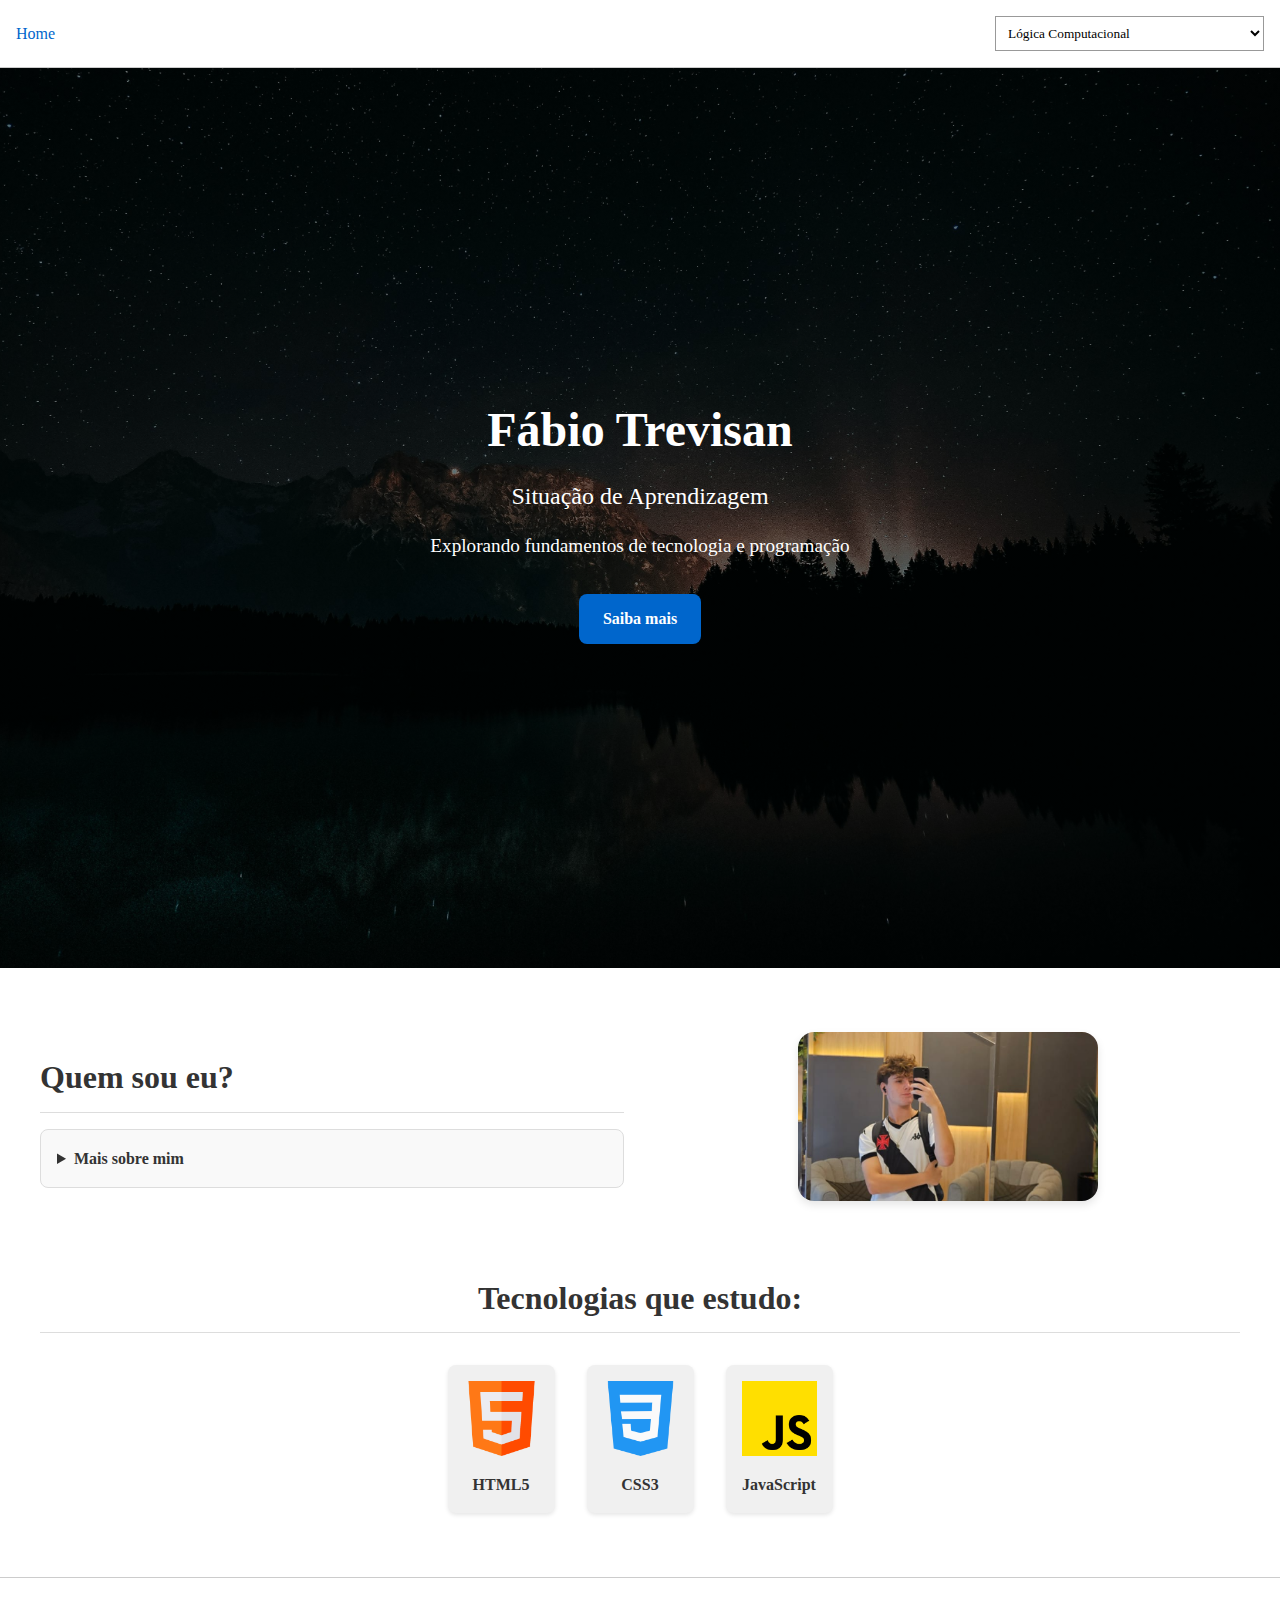
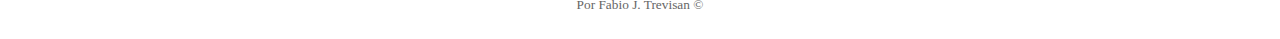
<file: index.html>
<!DOCTYPE html>
<html lang="en">

<head>
    <meta charset="UTF-8">
    <meta name="viewport" content="width=device-width, initial-scale=1.0">
    <link rel="stylesheet" href="./css/style-index.css">

    <title>Situação de Aprendizagem</title>
</head>

<body>
    <header>
        <nav>
            <a href="./index.html">Home</a>
        </nav>
        <select name="" id="" onchange="location.href=this.value">
            <option value="./paginas/logicacomp.html">Lógica Computacional</option>
            <option value="./paginas/logicaprog.html">Lógica de Programação</option>
            <option value="./paginas/fundredes.html">Fundamentos de Redes</option>
            <option value="./paginas/fundbancodedados.html">Fundamentos de Banco de Dados</option>
            <option value="./paginas/fundeletroeletronica.html">Fundamentos de Eletroeletrônica</option>
            <option value="./paginas/fundtecnologiainformacao.html">Fundamentos de Tecnologia da Informação</option>
        </select>
    </header>
    <main>
        <section id="inicio">
            <div class="hero-content">
                <h1>Fábio Trevisan</h1>
                <h2>Situação de Aprendizagem</h2>
                <p>Explorando fundamentos de tecnologia e programação</p>
                <a href="#sobre" class="cta-button">Saiba mais</a>
            </div>
        </section>
        <section id="sobre">
            <div class="container">
                <div class="about-section">
                    <div class="text-content">
                        <h1>Quem sou eu?</h1>
                        <details>
                            <summary>Mais sobre mim</summary>
                            <p>eu sou o Fábio, tenho 17 anos estudo programação desde o inicio do ano, eu sou lutador profissional de judô e hoje em dia estou trabalhando na Policia Militar de Itapema, nasci em São Paulo capital mas moro em Itapema a maior parte da minha vida.</p>
                        </details>
                    </div>
                    <div class="image-content">
                        <img src="./imagens/fabio-trevisan.png" alt="Fabio Trevisan" class="profile-image">
                    </div>
                </div>
                <div class="tech-section">
                    <h1>Tecnologias que estudo:</h1>
                    <div class="tech-icons">
                        <div class="tech-item">
                            <img src="./imagens/html.png" alt="Logo HTML">
                            <p>HTML5</p>
                        </div>
                        <div class="tech-item">
                            <img src="./imagens/css.png" alt="Logo CSS">
                            <p>CSS3</p>
                        </div>
                        <div class="tech-item">
                            <img src="./imagens/js.png" alt="Logo JS">
                            <p>JavaScript</p>
                        </div>
                    </div>
                </div>
            </div>
        </section>
    </main>

    <footer>
        <sup>Por Fabio J. Trevisan &copy;</sup>
    </footer>
</body>

</html>
</file>
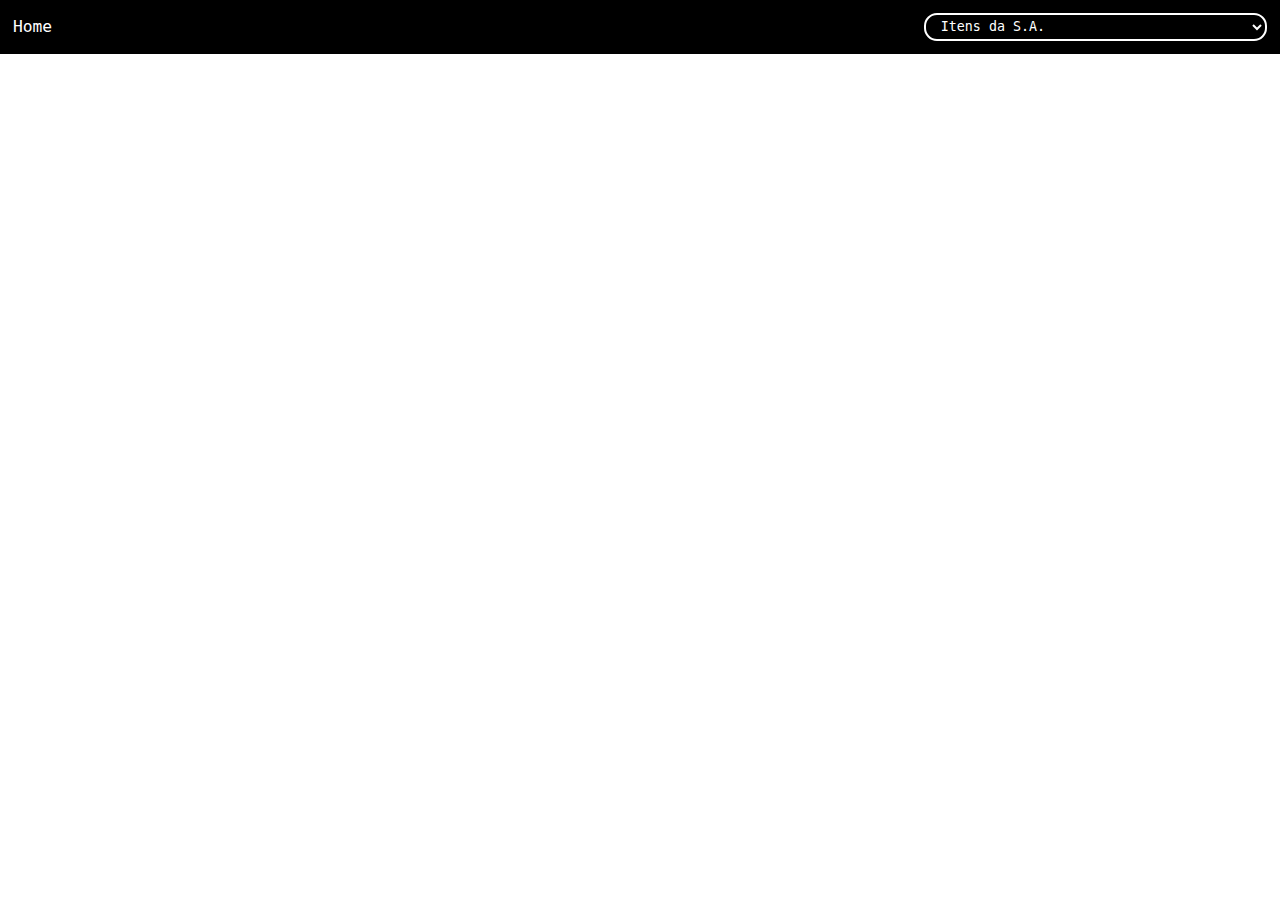
<file: pag/fundamentobancodedados.html>
<!DOCTYPE html>
<html lang="pt-BR">

<head>
    <meta charset="UTF-8">
    <meta name="viewport" content="width=device-width, initial-scale=1.0">
    <link rel="stylesheet" href="../style.css">
    <title>Situação de Aprendizagem</title>
</head>

<body>
    <header>
        <nav>
            <a href="../index.html">Home</a>
            <select name="" id="" onchange="window.location.href=this.value">
                <option value="#">&nbsp;Itens da S.A.</option>
                <option value="./fundamentoeletroeletronica.html">Fundamentos de Eletroeletrônica</option>
                <option value="./logicacomputacional.html">Lógica Computacional</option>
                <option value="./fundamentobancodedados.html">Fundamentos de Banco de Dados</option>
                <option value="./fundamentoredes.html">Fundamentos de Redes</option>
                <option value="./logicaprogramacao.html">Lógica de Programação</option>
                <option value="./fundamentotecnologiadainformacao.html">Fundamentos de Tecnologia da Informação
                </option>
            </select>
        </nav>
    </header>
</body>

</html>
</file>
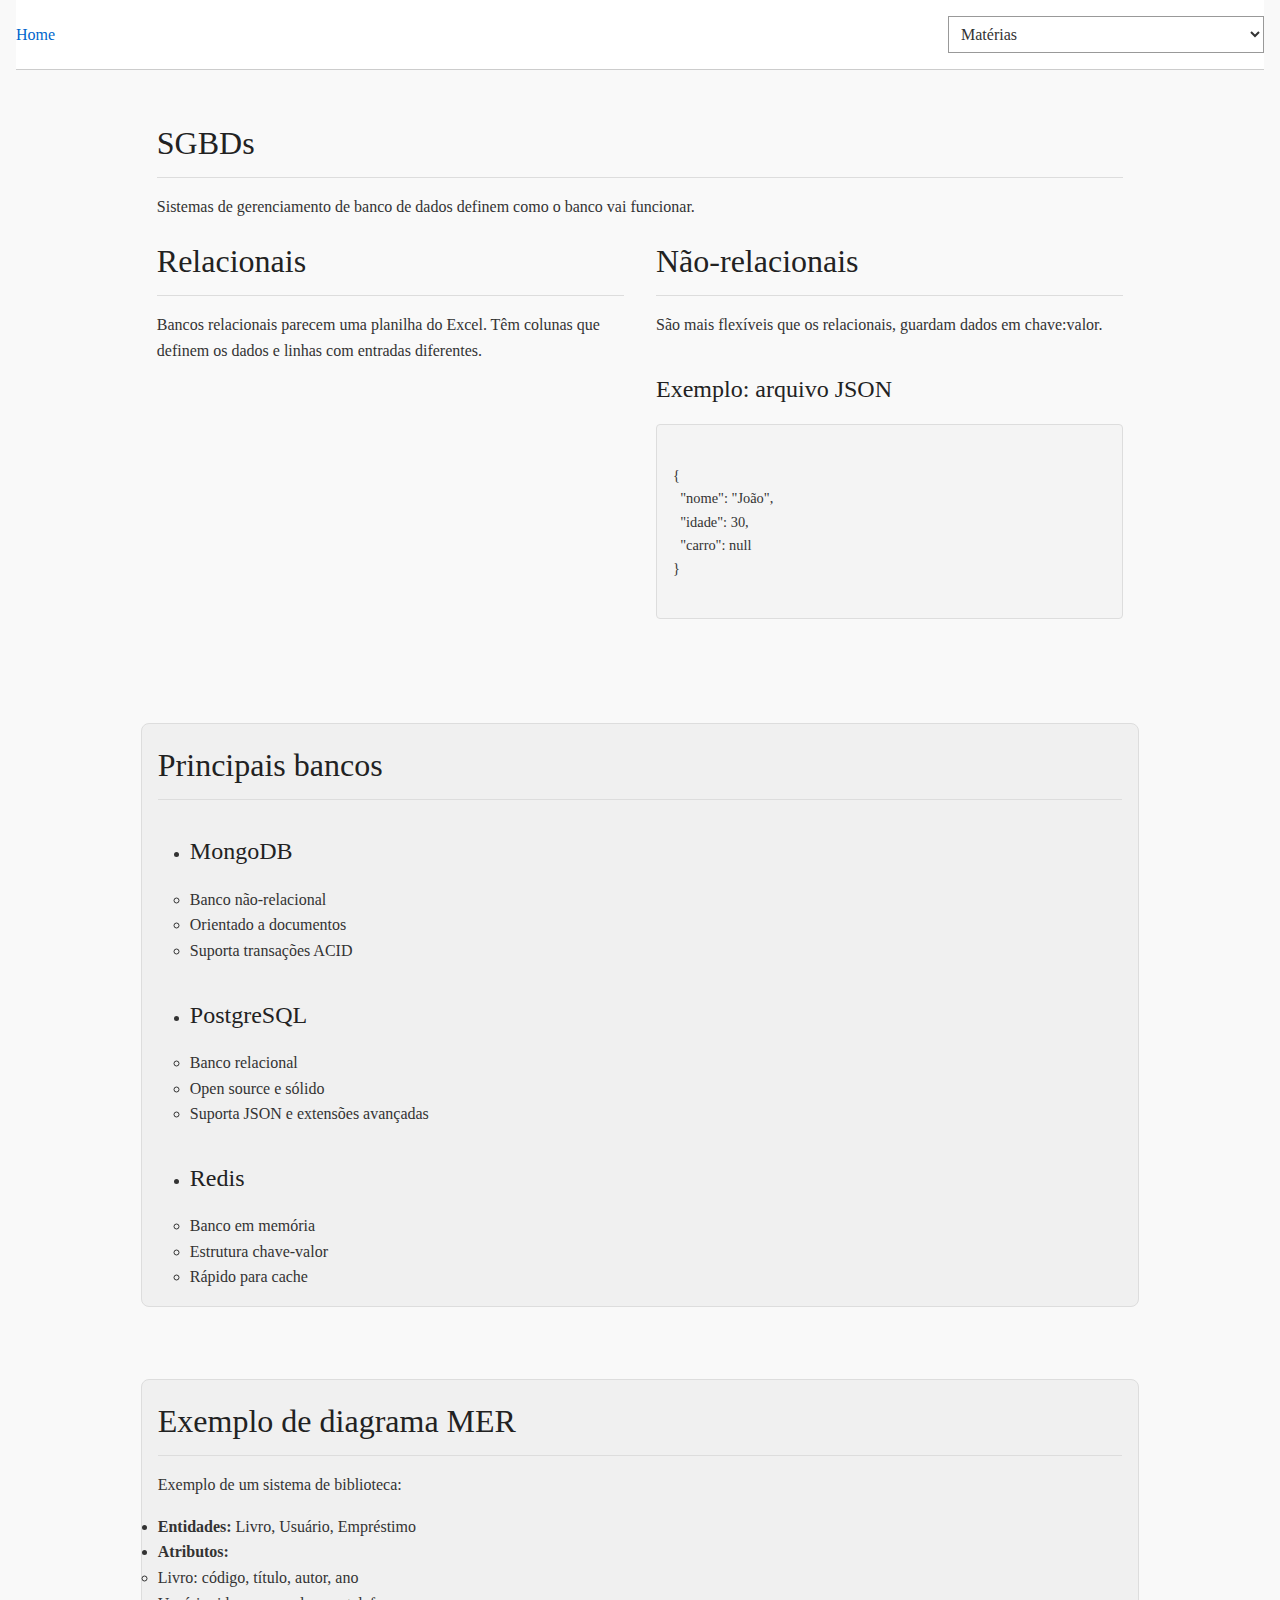
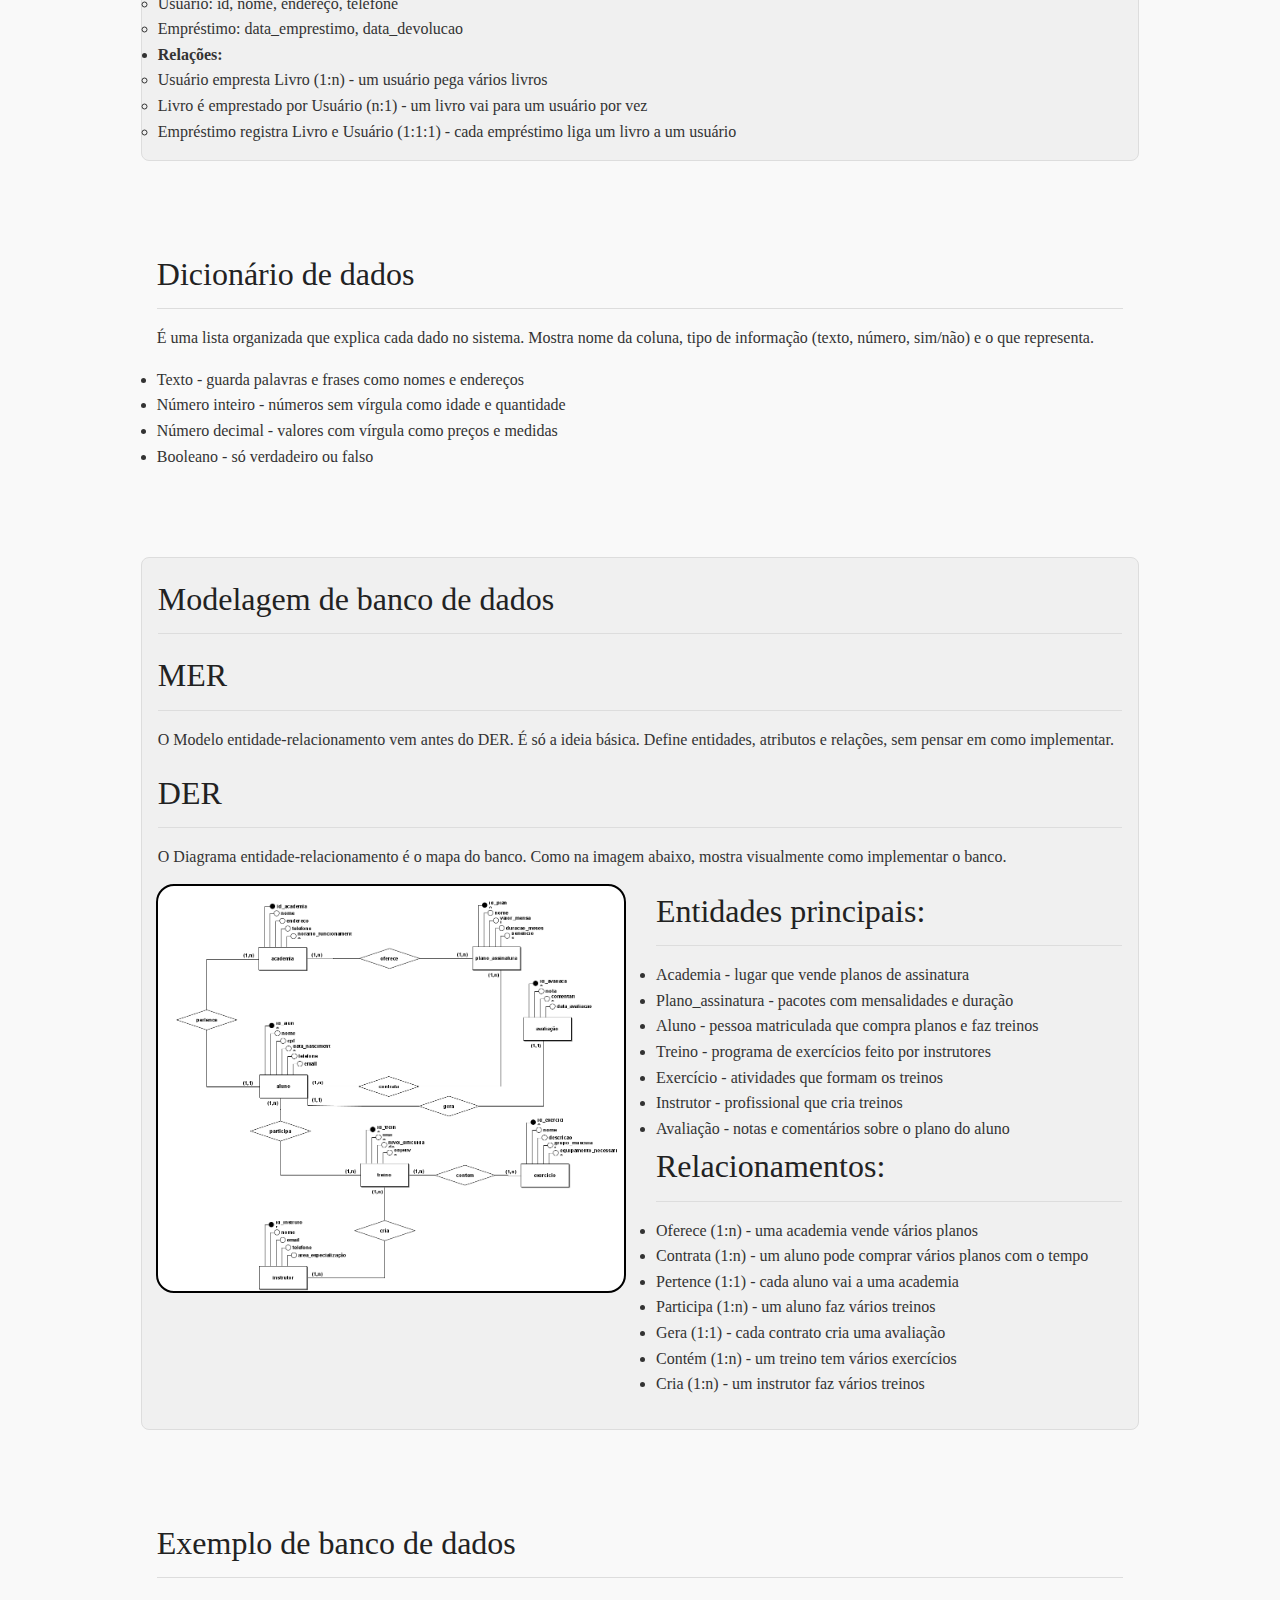
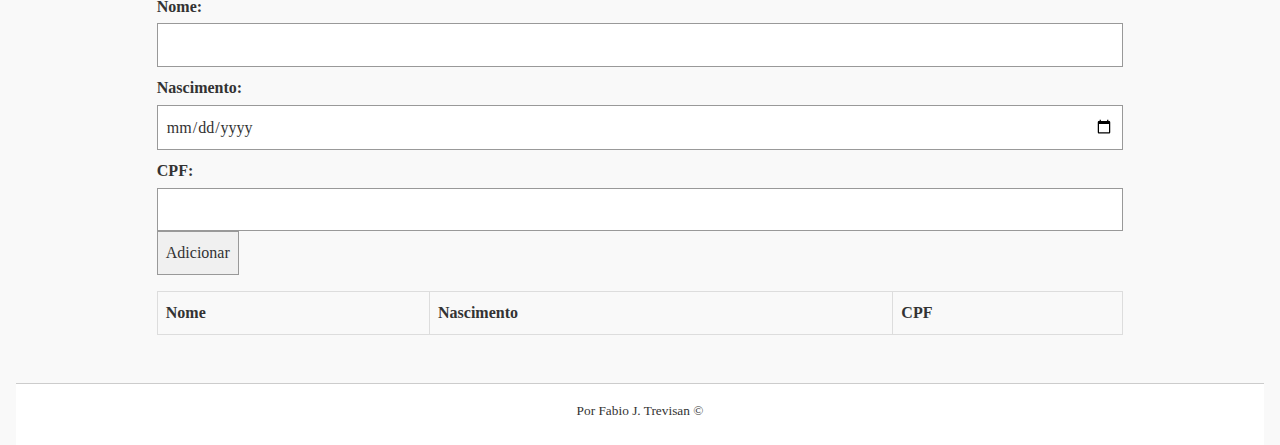
<file: paginas/fundbancodedados.html>
<!DOCTYPE html>
<html lang="en">

<head>
    <meta charset="UTF-8">
    <meta name="viewport" content="width=device-width, initial-scale=1.0">
    <link rel="stylesheet" href="../css/style.css">

    <script src="../js/bancodedados.js" defer></script>

    <title>Situação de Aprendizagem</title>
</head>

<body>
    <header>
        <nav>
            <a href="../index.html">Home</a>
        </nav>
        <select name="" id="" onchange="location.href=this.value">
                        <option>Matérias</option>
            <option value="./logicacomp.html">Lógica Computacional</option>
            <option value="./logicaprog.html">Lógica de Programação</option>
            <option value="./fundredes.html">Fundamentos de Redes</option>
            <option value="./fundbancodedados.html">Fundamentos de Banco de Dados</option>
            <option value="./fundeletroeletronica.html">Fundamentos de Eletroeletrônica</option>
            <option value="./fundtecnologiainformacao.html">Fundamentos de Tecnologia da Informação</option>
        </select>
    </header>

    <main>
        <section>
            <h1>SGBDs</h1>
            <p>Sistemas de gerenciamento de banco de dados definem como o banco vai funcionar.</p>
            <div class="dividir-texto">
                <div>
                    <h1>Relacionais</h1>
                    <p>Bancos relacionais parecem uma planilha do Excel. Têm colunas que definem os dados e linhas com entradas diferentes.</p>
                </div>
                <div>
                    <h1>Não-relacionais</h1>
                    <p>São mais flexíveis que os relacionais, guardam dados em chave:valor.</p>
                    <h2>Exemplo: arquivo JSON</h2>
                    <pre><code>
{
  "nome": "João",
  "idade": 30,
  "carro": null
}
                    </code></pre>
                </div>
            </div>
        </section>
        <div class="separar"></div>
        <section class="fundo-escuro">
            <h1>Principais bancos</h1>
            <ul class="identacao">
                <li>
                    <h2>MongoDB</h2>
                </li>
                <ul>
                    <li>Banco não-relacional</li>
                    <li>Orientado a documentos</li>
                    <li>Suporta transações ACID</li>
                </ul>
            </ul>

            <ul class="identacao">
                <li>
                    <h2>PostgreSQL</h2>
                </li>
                <ul>
                    <li>Banco relacional</li>
                    <li>Open source e sólido</li>
                    <li>Suporta JSON e extensões avançadas</li>
                </ul>
            </ul>

            <ul class="identacao">
                <li>
                    <h2>Redis</h2>
                </li>
                <ul>
                    <li>Banco em memória</li>
                    <li>Estrutura chave-valor</li>
                    <li>Rápido para cache</li>
                </ul>
            </ul>
        </section>
                <div class="separar"></div>

        <section class="fundo-escuro">
            <h1>Exemplo de diagrama MER</h1>
            <p>Exemplo de um sistema de biblioteca:</p>
            <ul>
                <li><strong>Entidades:</strong> Livro, Usuário, Empréstimo</li>
                <li><strong>Atributos:</strong></li>
                <ul>
                    <li>Livro: código, título, autor, ano</li>
                    <li>Usuário: id, nome, endereço, telefone</li>
                    <li>Empréstimo: data_emprestimo, data_devolucao</li>
                </ul>
                <li><strong>Relações:</strong></li>
                <ul>
                    <li>Usuário empresta Livro (1:n) - um usuário pega vários livros</li>
                    <li>Livro é emprestado por Usuário (n:1) - um livro vai para um usuário por vez</li>
                    <li>Empréstimo registra Livro e Usuário (1:1:1) - cada empréstimo liga um livro a um usuário</li>
                </ul>
            </ul>
            <!-- Placeholder for MER diagram image -->
        </section>

                <div class="separar"></div>
<section>
            <h1>Dicionário de dados</h1>
            <p>É uma lista organizada que explica cada dado no sistema. Mostra nome da coluna, tipo de informação (texto, número, sim/não) e o que representa.</p>
            <ul>
                <li>Texto - guarda palavras e frases como nomes e endereços</li>
                <li>Número inteiro - números sem vírgula como idade e quantidade</li>
                <li>Número decimal - valores com vírgula como preços e medidas</li>
                <li>Booleano - só verdadeiro ou falso</li>
            </ul>
        </section>
                <div class="separar"></div>
        <section class="fundo-escuro">
            <h1>Modelagem de banco de dados</h1>

                <div>
                    <h1>MER</h1>
                    <p>O Modelo entidade-relacionamento vem antes do DER. É só a ideia básica. Define entidades, atributos e relações, sem pensar em como implementar.</p>
                </div>
                <div>
                    <h1>DER</h1>
                    <p>O Diagrama entidade-relacionamento é o mapa do banco. Como na imagem abaixo, mostra visualmente como implementar o banco.</p>
                        <div class="dividir-texto">
                            <div>
                                <img src="../imagens/bancomassaneiro.png" alt="" style="max-width: 100%; outline: 2px solid black; border-radius: 1rem;">
                            </div>
                            <div>
                                <h1>
                                    Entidades principais:
                                </h1>
                                <ul>
                                    <li>Academia - lugar que vende planos de assinatura</li>
                                    <li>Plano_assinatura - pacotes com mensalidades e duração</li>
                                    <li>Aluno - pessoa matriculada que compra planos e faz treinos</li>
                                    <li>Treino - programa de exercícios feito por instrutores</li>
                                    <li>Exercício - atividades que formam os treinos</li>
                                    <li>Instrutor - profissional que cria treinos</li>
                                    <li>Avaliação - notas e comentários sobre o plano do aluno</li>
                                </ul>
                                <h1>
                                    Relacionamentos:
                                </h1>
                                <ul>
                                    <li>Oferece (1:n) - uma academia vende vários planos</li>
                                    <li>Contrata (1:n) - um aluno pode comprar vários planos com o tempo</li>
                                    <li>Pertence (1:1) - cada aluno vai a uma academia</li>
                                    <li>Participa (1:n) - um aluno faz vários treinos</li>
                                    <li>Gera (1:1) - cada contrato cria uma avaliação</li>
                                    <li>Contém (1:n) - um treino tem vários exercícios</li>
                                    <li>Cria (1:n) - um instrutor faz vários treinos</li>
                                </ul>

                            </div>
                        </div>

                </div>
        </section>
                <div class="separar"></div>
<section>
    <h1>Exemplo de banco de dados</h1>

    <label for="nome">Nome:</label>
    <input type="text" id="nome">

    <label for="dataNascimento">Nascimento:</label>
    <input type="date" id="dataNascimento">

    <label for="cpf">CPF:</label>
    <input type="text" id="cpf">

    <button onclick="adicionarRegistro()">Adicionar</button>

    <table>
        <thead>
            <tr>
                <th>Nome</th>
                <th>Nascimento</th>
                <th>CPF</th>
            </tr>
        </thead>
        <tbody id="tabela">
        </tbody>
    </table>
</section>
                </main>

    <footer>
        <sup>Por Fabio J. Trevisan &copy;</sup>
    </footer>
</body>

</html>
</file>
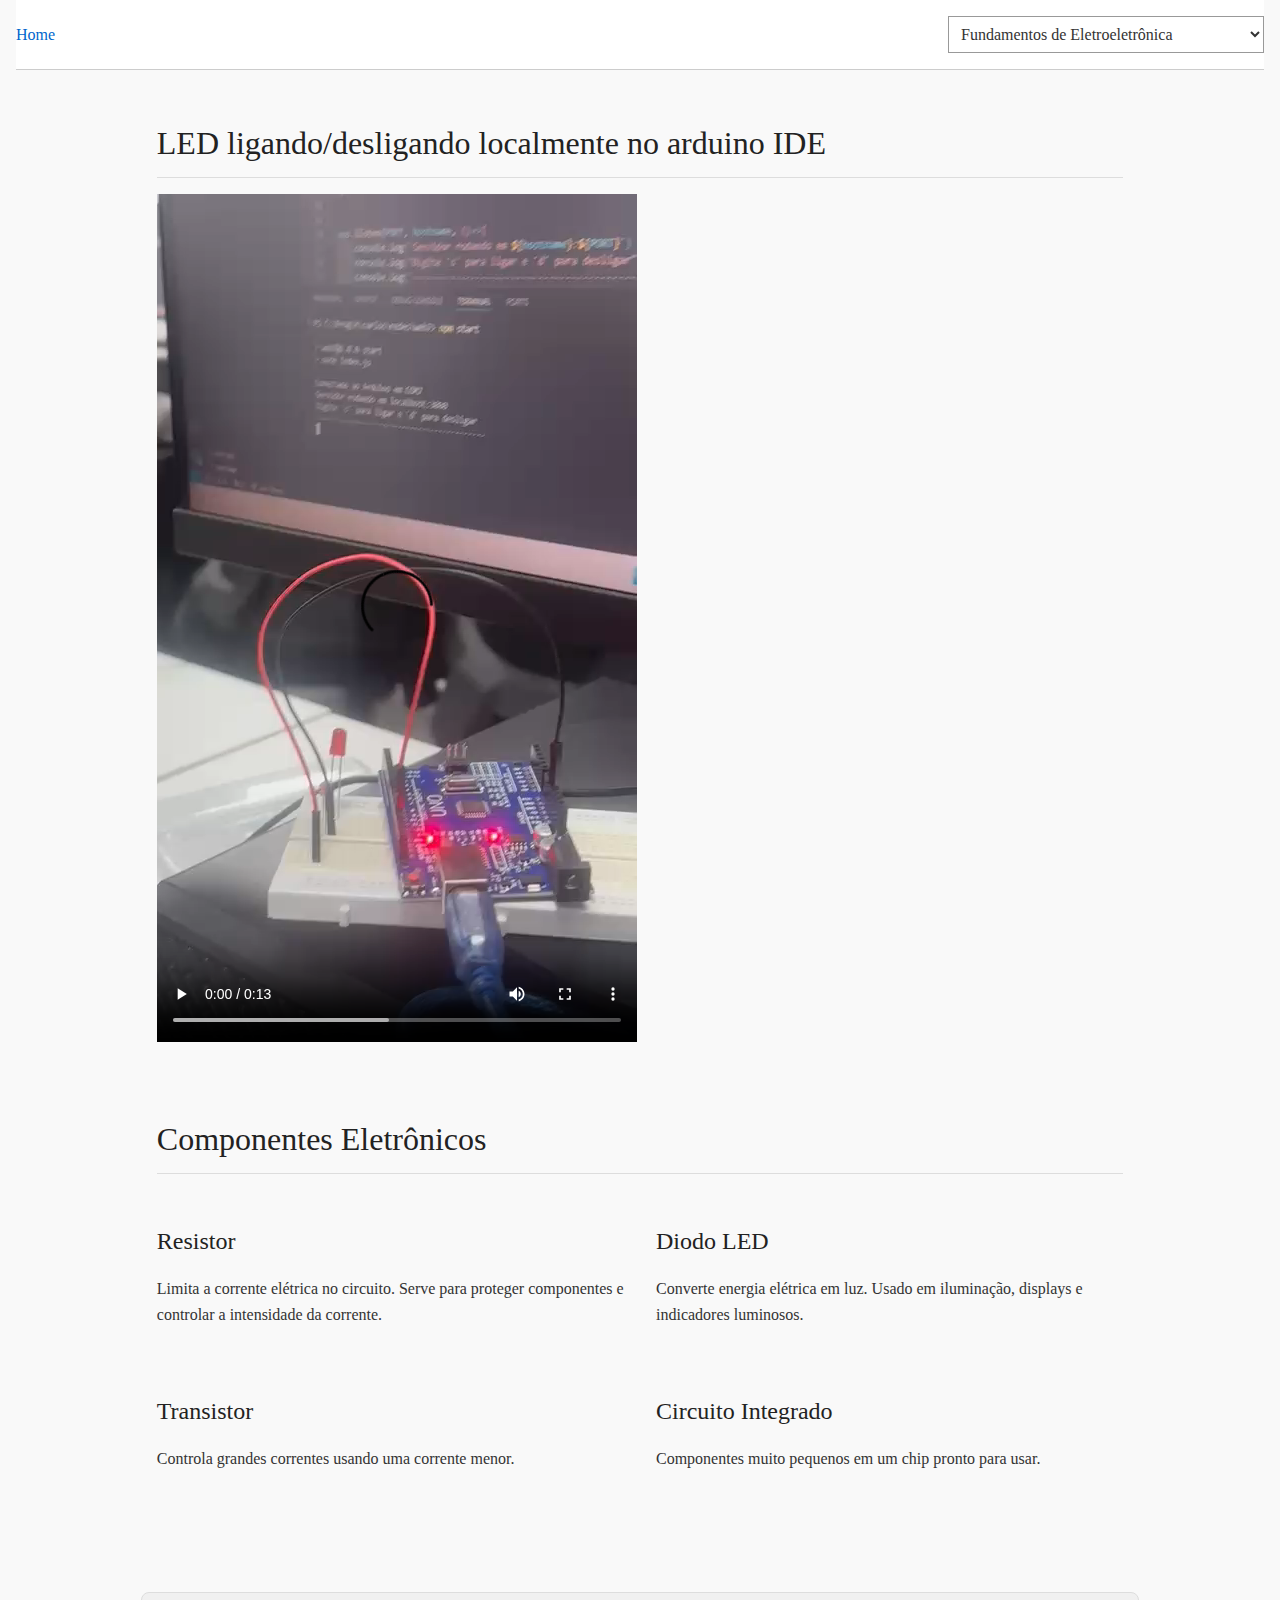
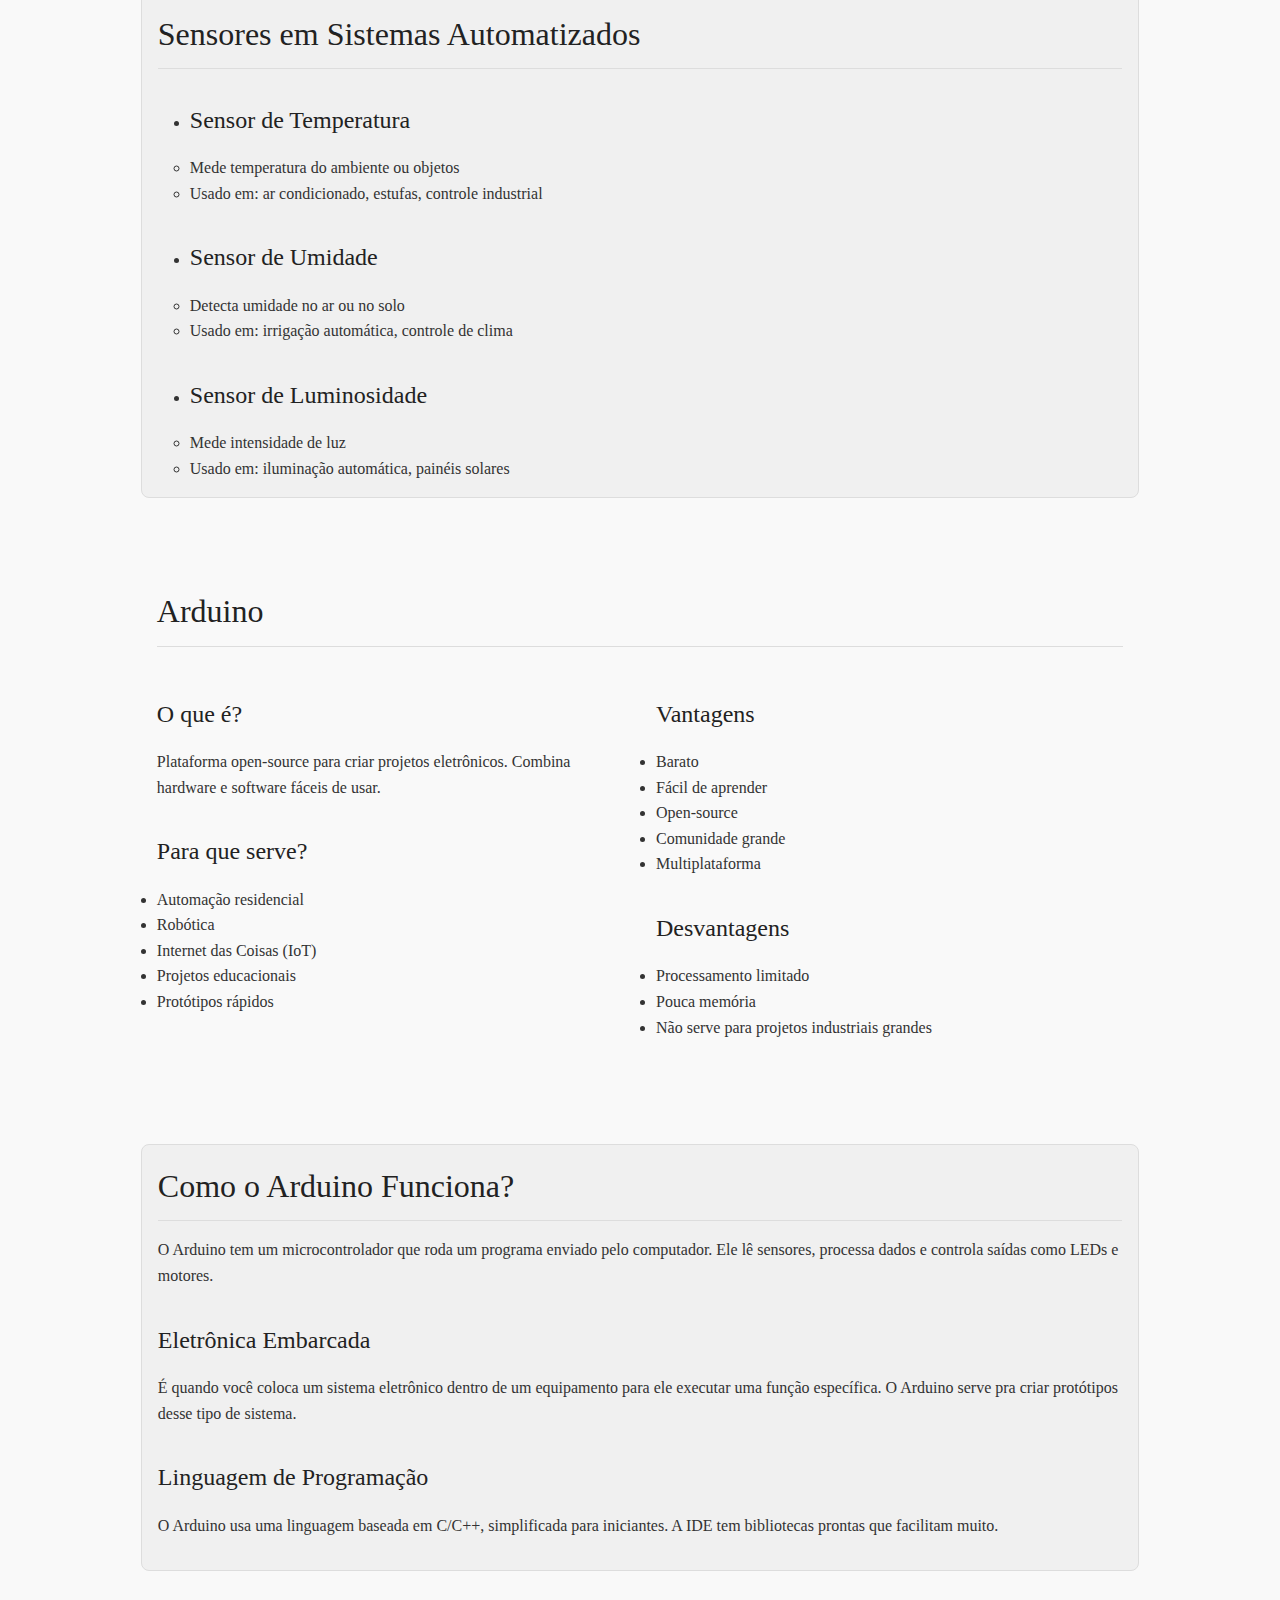
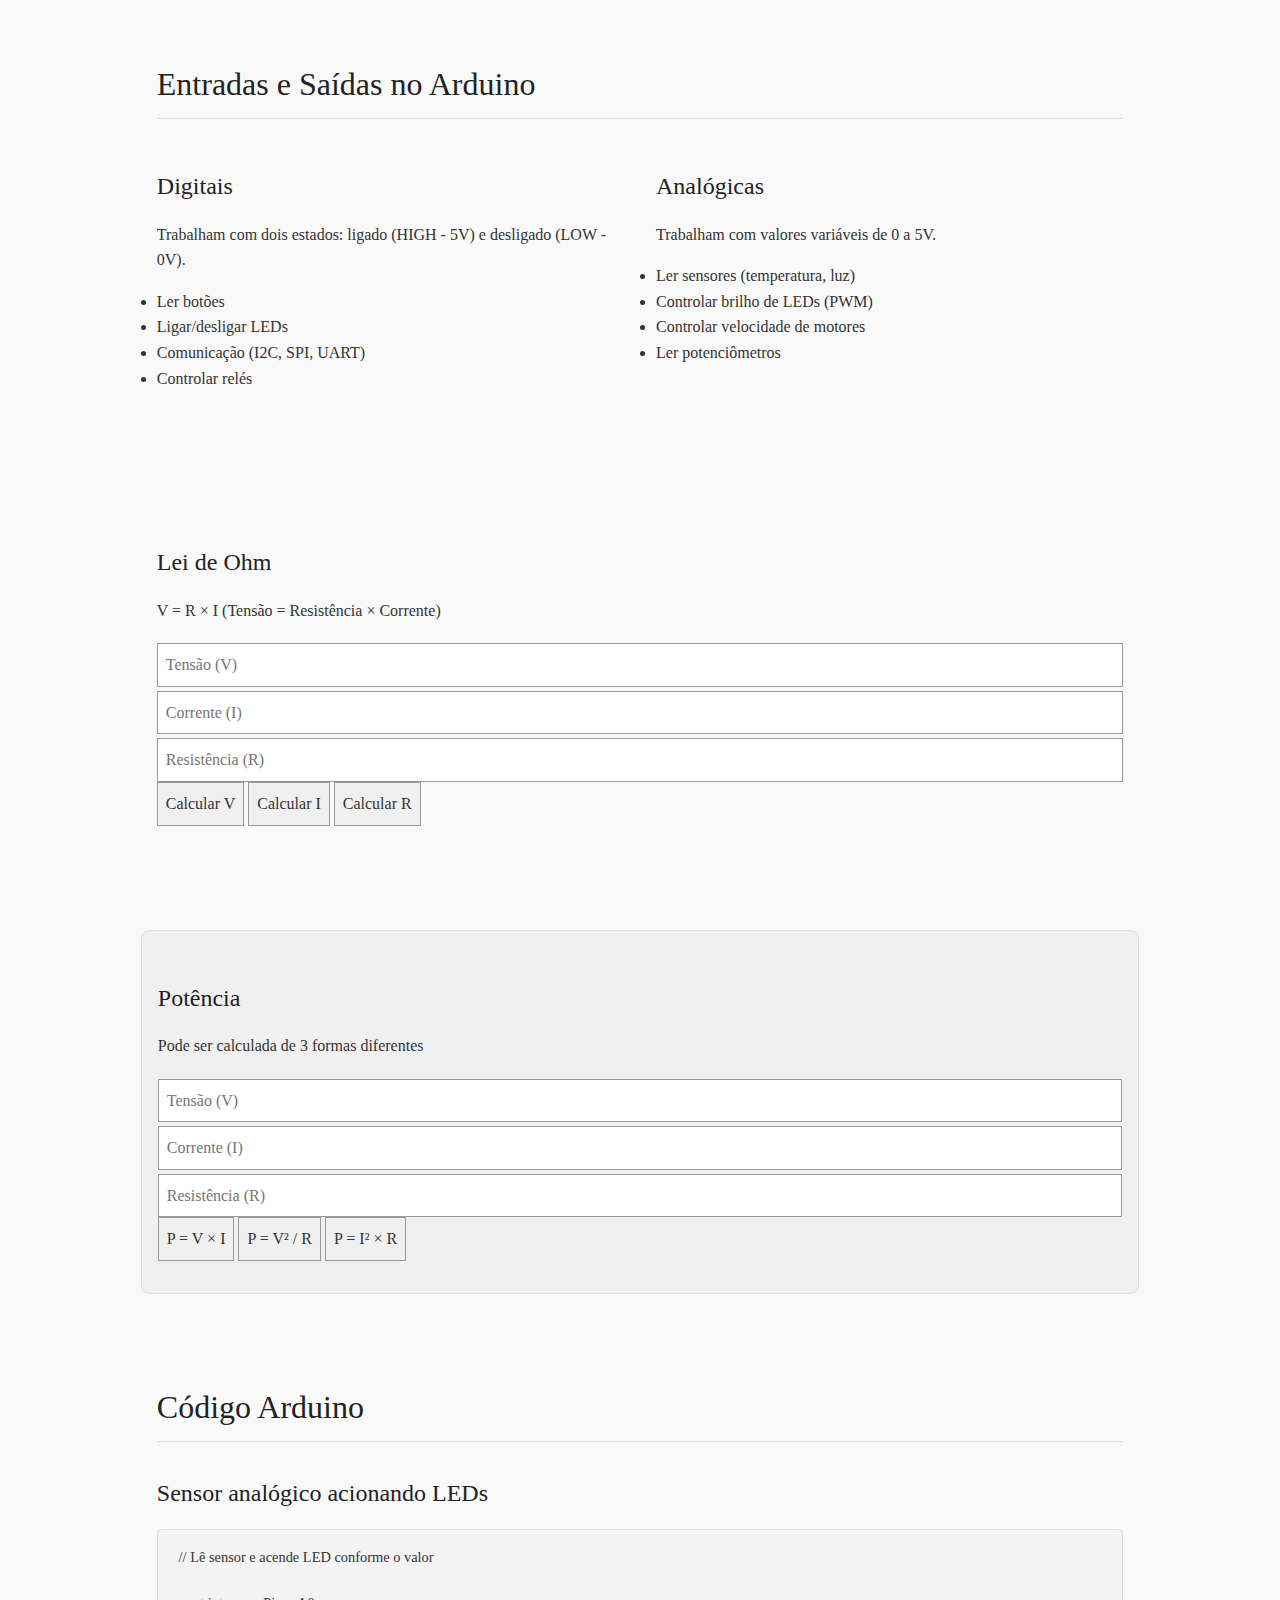
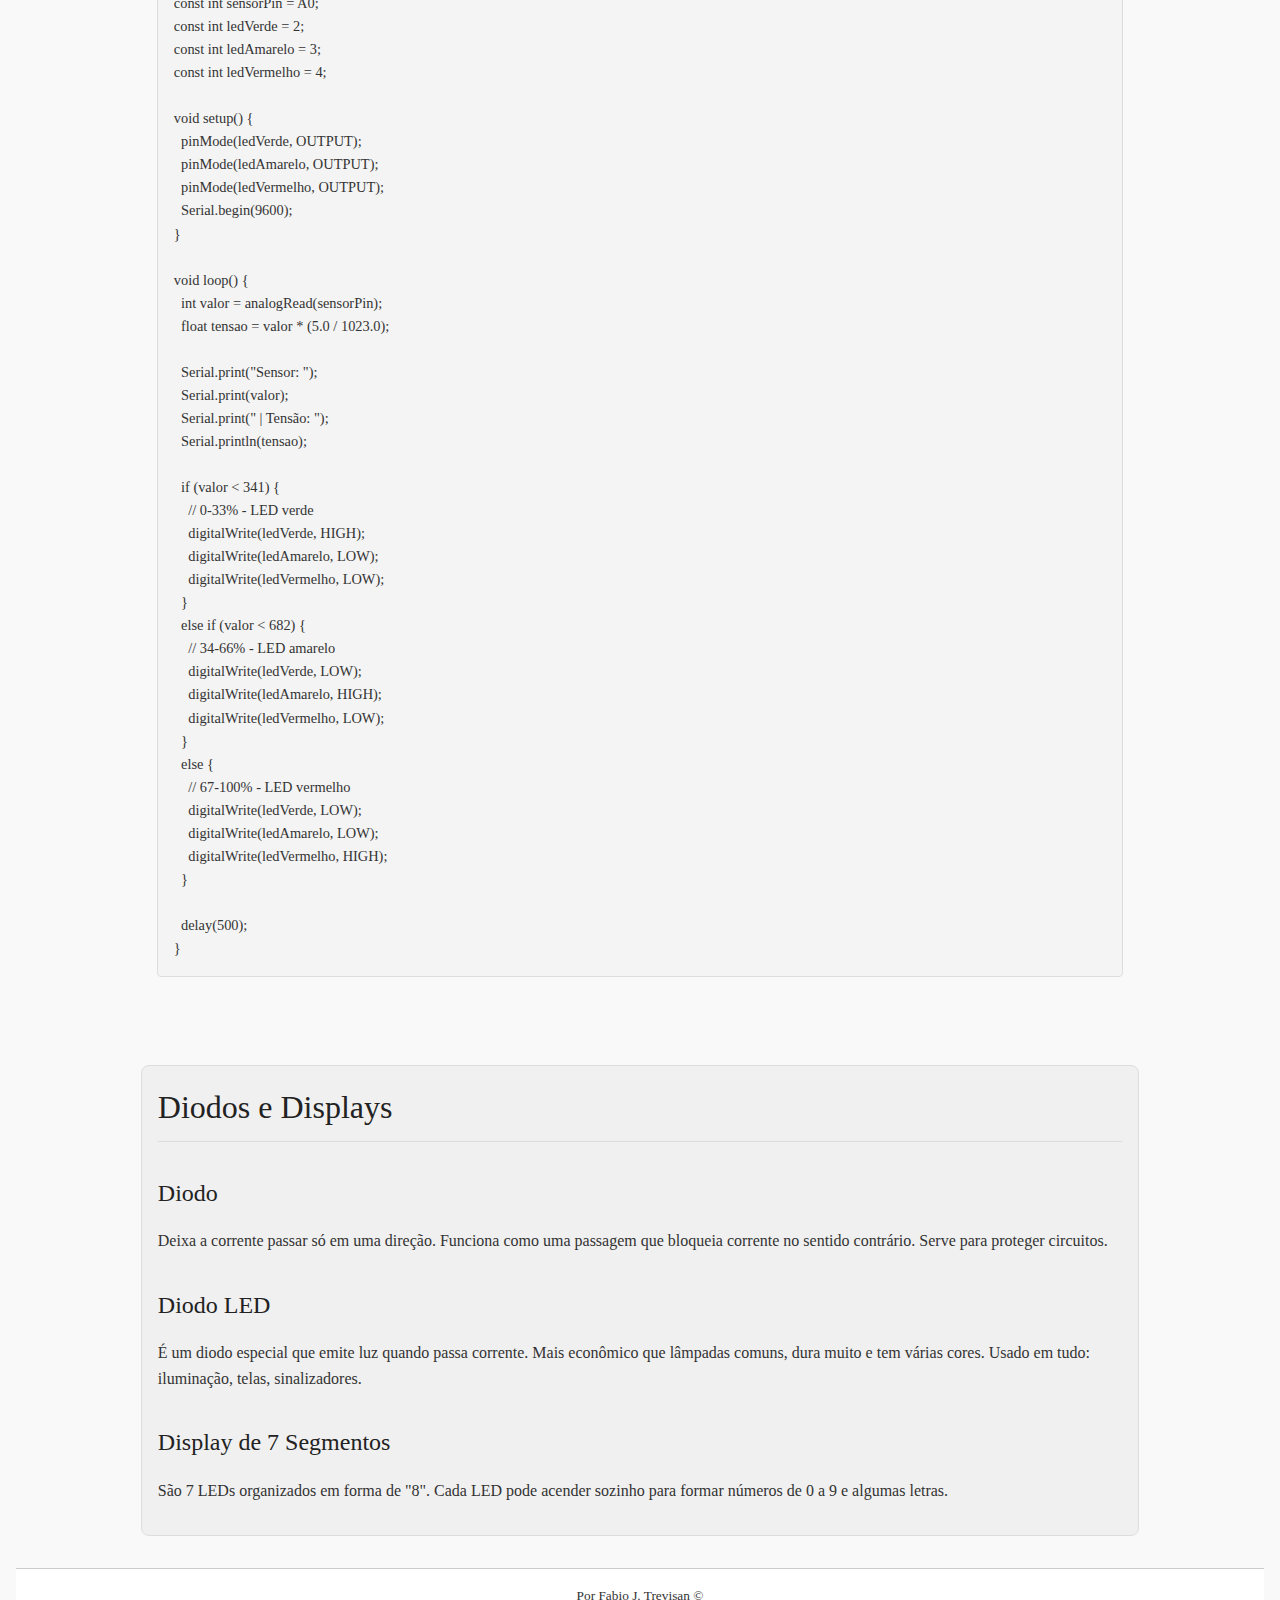
<file: paginas/fundeletroeletronica.html>
<!DOCTYPE html>
<html lang="pt-BR">

<head>
    <meta charset="UTF-8">
    <meta name="viewport" content="width=device-width, initial-scale=1.0">
    <link rel="stylesheet" href="../css/style.css">
    <title>Fundamentos de Eletroeletrônica</title>

    <script src="../js/eletroeletronica.js" defer></script>
</head>

<body>
    <header>
        <nav>
            <a href="../index.html">Home</a>
        </nav>
        <select onchange="location.href=this.value">
                        <option>Matérias</option>
            <option value="./logicacomp.html">Lógica Computacional</option>
            <option value="./logicaprog.html">Lógica de Programação</option>
            <option value="./fundredes.html">Fundamentos de Redes</option>
            <option value="./fundbancodedados.html">Fundamentos de Banco de Dados</option>
            <option value="./fundeletroeletronica.html" selected>Fundamentos de Eletroeletrônica</option>
            <option value="./fundtecnologiainformacao.html">Fundamentos de Tecnologia da Informação</option>
        </select>
    </header>

    <main>
        <section>
            <h1>LED ligando/desligando localmente no arduino IDE</h1>
            <video src="../videos/ledlocal.mp4" controls></video>
        </section>
        <section>
            <h1>Componentes Eletrônicos</h1>
            <div class="dividir-texto">
                <div>
                    <h2>Resistor</h2>
                    <p>Limita a corrente elétrica no circuito. Serve para proteger componentes e controlar a intensidade
                        da corrente.</p>
                </div>
                <div>
                    <h2>Diodo LED</h2>
                    <p>Converte energia elétrica em luz. Usado em iluminação, displays e indicadores luminosos.</p>
                </div>
            </div>
            <div class="dividir-texto">
                <div>
                    <h2>Transistor</h2>
                    <p>Controla grandes correntes usando uma corrente menor.</p>
                </div>
                <div>
                    <h2>Circuito Integrado</h2>
                    <p>Componentes muito pequenos em um chip pronto para usar.</p>
                </div>
            </div>
        </section>

        <div class="separar"></div>

        <section class="fundo-escuro">
            <h1>Sensores em Sistemas Automatizados</h1>
            <ul class="identacao">
                <li>
                    <h2>Sensor de Temperatura</h2>
                </li>
                <ul>
                    <li>Mede temperatura do ambiente ou objetos</li>
                    <li>Usado em: ar condicionado, estufas, controle industrial</li>
                </ul>
            </ul>

            <ul class="identacao">
                <li>
                    <h2>Sensor de Umidade</h2>
                </li>
                <ul>
                    <li>Detecta umidade no ar ou no solo</li>
                    <li>Usado em: irrigação automática, controle de clima</li>
                </ul>
            </ul>

            <ul class="identacao">
                <li>
                    <h2>Sensor de Luminosidade</h2>
                </li>
                <ul>
                    <li>Mede intensidade de luz</li>
                    <li>Usado em: iluminação automática, painéis solares</li>
                </ul>
            </ul>
        </section>

        <div class="separar"></div>

        <section>
            <h1>Arduino</h1>
            <div class="dividir-texto">
                <div>
                    <h2>O que é?</h2>
                    <p>Plataforma open-source para criar projetos eletrônicos. Combina hardware e software fáceis de
                        usar.</p>

                    <h2>Para que serve?</h2>
                    <ul>
                        <li>Automação residencial</li>
                        <li>Robótica</li>
                        <li>Internet das Coisas (IoT)</li>
                        <li>Projetos educacionais</li>
                        <li>Protótipos rápidos</li>
                    </ul>
                </div>
                <div>
                    <h2>Vantagens</h2>
                    <ul>
                        <li>Barato</li>
                        <li>Fácil de aprender</li>
                        <li>Open-source</li>
                        <li>Comunidade grande</li>
                        <li>Multiplataforma</li>
                    </ul>

                    <h2>Desvantagens</h2>
                    <ul>
                        <li>Processamento limitado</li>
                        <li>Pouca memória</li>
                        <li>Não serve para projetos industriais grandes</li>
                    </ul>
                </div>
            </div>
        </section>

        <div class="separar"></div>

        <section class="fundo-escuro">
            <h1>Como o Arduino Funciona?</h1>
            <p>O Arduino tem um microcontrolador que roda um programa enviado pelo computador. Ele lê sensores, processa
                dados e controla saídas como LEDs e motores.</p>

            <h2>Eletrônica Embarcada</h2>
            <p>É quando você coloca um sistema eletrônico dentro de um equipamento para ele executar uma função
                específica. O Arduino serve pra criar protótipos desse tipo de sistema.</p>

            <h2>Linguagem de Programação</h2>
            <p>O Arduino usa uma linguagem baseada em C/C++, simplificada para iniciantes. A IDE tem bibliotecas prontas
                que facilitam muito.</p>
        </section>

        <div class="separar"></div>

        <section>
            <h1>Entradas e Saídas no Arduino</h1>
            <div class="dividir-texto">
                <div>
                    <h2>Digitais</h2>
                    <p>Trabalham com dois estados: ligado (HIGH - 5V) e desligado (LOW - 0V).</p>
                    <ul>
                        <li>Ler botões</li>
                        <li>Ligar/desligar LEDs</li>
                        <li>Comunicação (I2C, SPI, UART)</li>
                        <li>Controlar relés</li>
                    </ul>
                </div>
                <div>
                    <h2>Analógicas</h2>
                    <p>Trabalham com valores variáveis de 0 a 5V.</p>
                    <ul>
                        <li>Ler sensores (temperatura, luz)</li>
                        <li>Controlar brilho de LEDs (PWM)</li>
                        <li>Controlar velocidade de motores</li>
                        <li>Ler potenciômetros</li>
                    </ul>
                </div>
            </div>
        </section>

        <div class="separar"></div>

        <section>
            <h2>Lei de Ohm</h2>
            <p>V = R × I (Tensão = Resistência × Corrente)</p>

            <input id="v" placeholder="Tensão (V)">
            <input id="i" placeholder="Corrente (I)">
            <input id="r" placeholder="Resistência (R)">

            <button onclick="calcV()">Calcular V</button>
            <button onclick="calcI()">Calcular I</button>
            <button onclick="calcR()">Calcular R</button>

            <p id="resultadoOhm"></p>
        </section>

        <div class="separar"></div>

        <section class="fundo-escuro">
            <h2>Potência</h2>
            <p>Pode ser calculada de 3 formas diferentes</p>

            <input id="pv" placeholder="Tensão (V)">
            <input id="pi" placeholder="Corrente (I)">
            <input id="pr" placeholder="Resistência (R)">

            <button onclick="calcP_VI()">P = V × I</button>
            <button onclick="calcP_V2()">P = V² / R</button>
            <button onclick="calcP_I2()">P = I² × R</button>

            <p id="resultadoPot"></p>
        </section>

        <div class="separar"></div>

        <section>
            <h1>Código Arduino</h1>
            <h2>Sensor analógico acionando LEDs</h2>
            <pre><code>// Lê sensor e acende LED conforme o valor

const int sensorPin = A0;
const int ledVerde = 2;
const int ledAmarelo = 3;
const int ledVermelho = 4;

void setup() {
  pinMode(ledVerde, OUTPUT);
  pinMode(ledAmarelo, OUTPUT);
  pinMode(ledVermelho, OUTPUT);
  Serial.begin(9600);
}

void loop() {
  int valor = analogRead(sensorPin);
  float tensao = valor * (5.0 / 1023.0);
  
  Serial.print("Sensor: ");
  Serial.print(valor);
  Serial.print(" | Tensão: ");
  Serial.println(tensao);
  
  if (valor < 341) {
    // 0-33% - LED verde
    digitalWrite(ledVerde, HIGH);
    digitalWrite(ledAmarelo, LOW);
    digitalWrite(ledVermelho, LOW);
  } 
  else if (valor < 682) {
    // 34-66% - LED amarelo
    digitalWrite(ledVerde, LOW);
    digitalWrite(ledAmarelo, HIGH);
    digitalWrite(ledVermelho, LOW);
  } 
  else {
    // 67-100% - LED vermelho
    digitalWrite(ledVerde, LOW);
    digitalWrite(ledAmarelo, LOW);
    digitalWrite(ledVermelho, HIGH);
  }
  
  delay(500);
}</code></pre>
        </section>

        <div class="separar"></div>

        <section class="fundo-escuro">
            <h1>Diodos e Displays</h1>

            <h2>Diodo</h2>
            <p>Deixa a corrente passar só em uma direção. Funciona como uma passagem que bloqueia corrente no sentido
                contrário. Serve para proteger circuitos.</p>

            <h2>Diodo LED</h2>
            <p>É um diodo especial que emite luz quando passa corrente. Mais econômico que lâmpadas comuns, dura muito e
                tem várias cores. Usado em tudo: iluminação, telas, sinalizadores.</p>

            <h2>Display de 7 Segmentos</h2>
            <p>São 7 LEDs organizados em forma de "8". Cada LED pode acender sozinho para formar números de 0 a 9 e
                algumas letras.</p>
        </section>
    </main>

    <footer>
        <sup>Por Fabio J. Trevisan &copy;</sup>
    </footer>
</body>

</html>
</file>
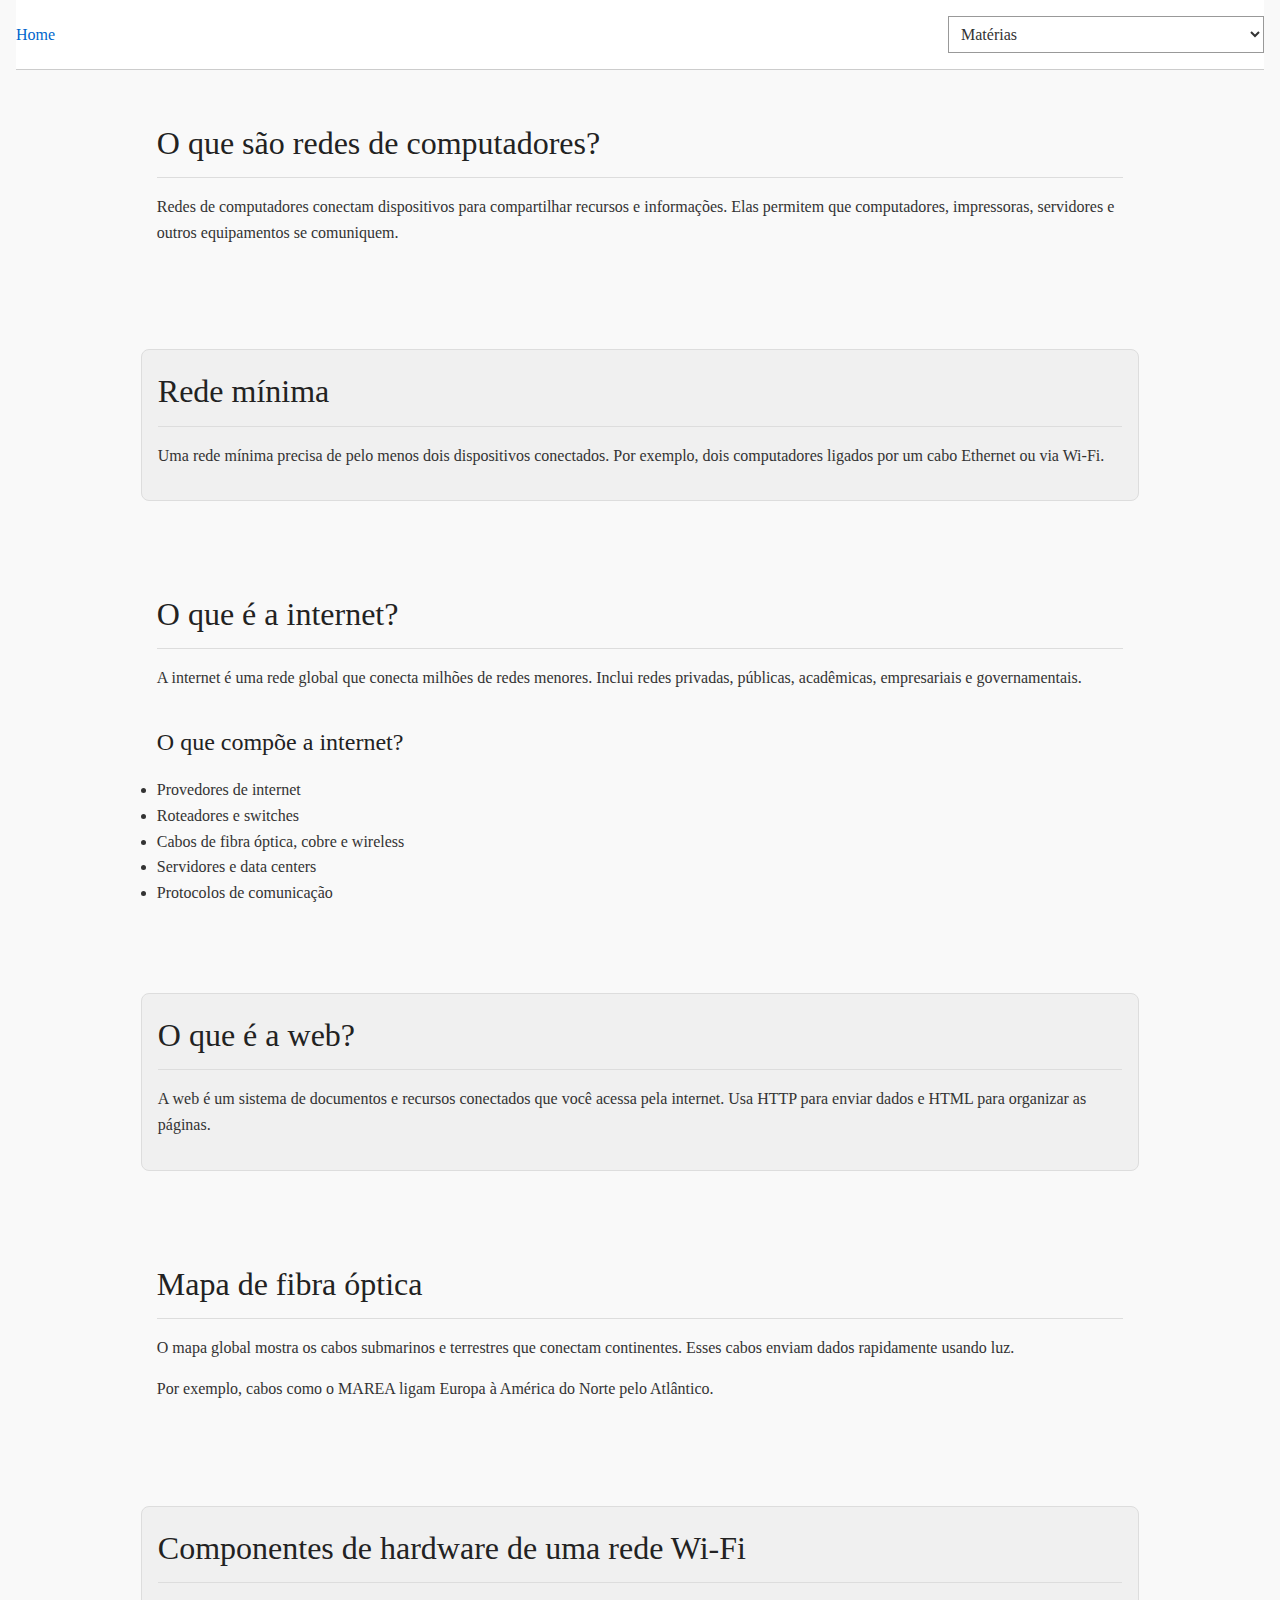
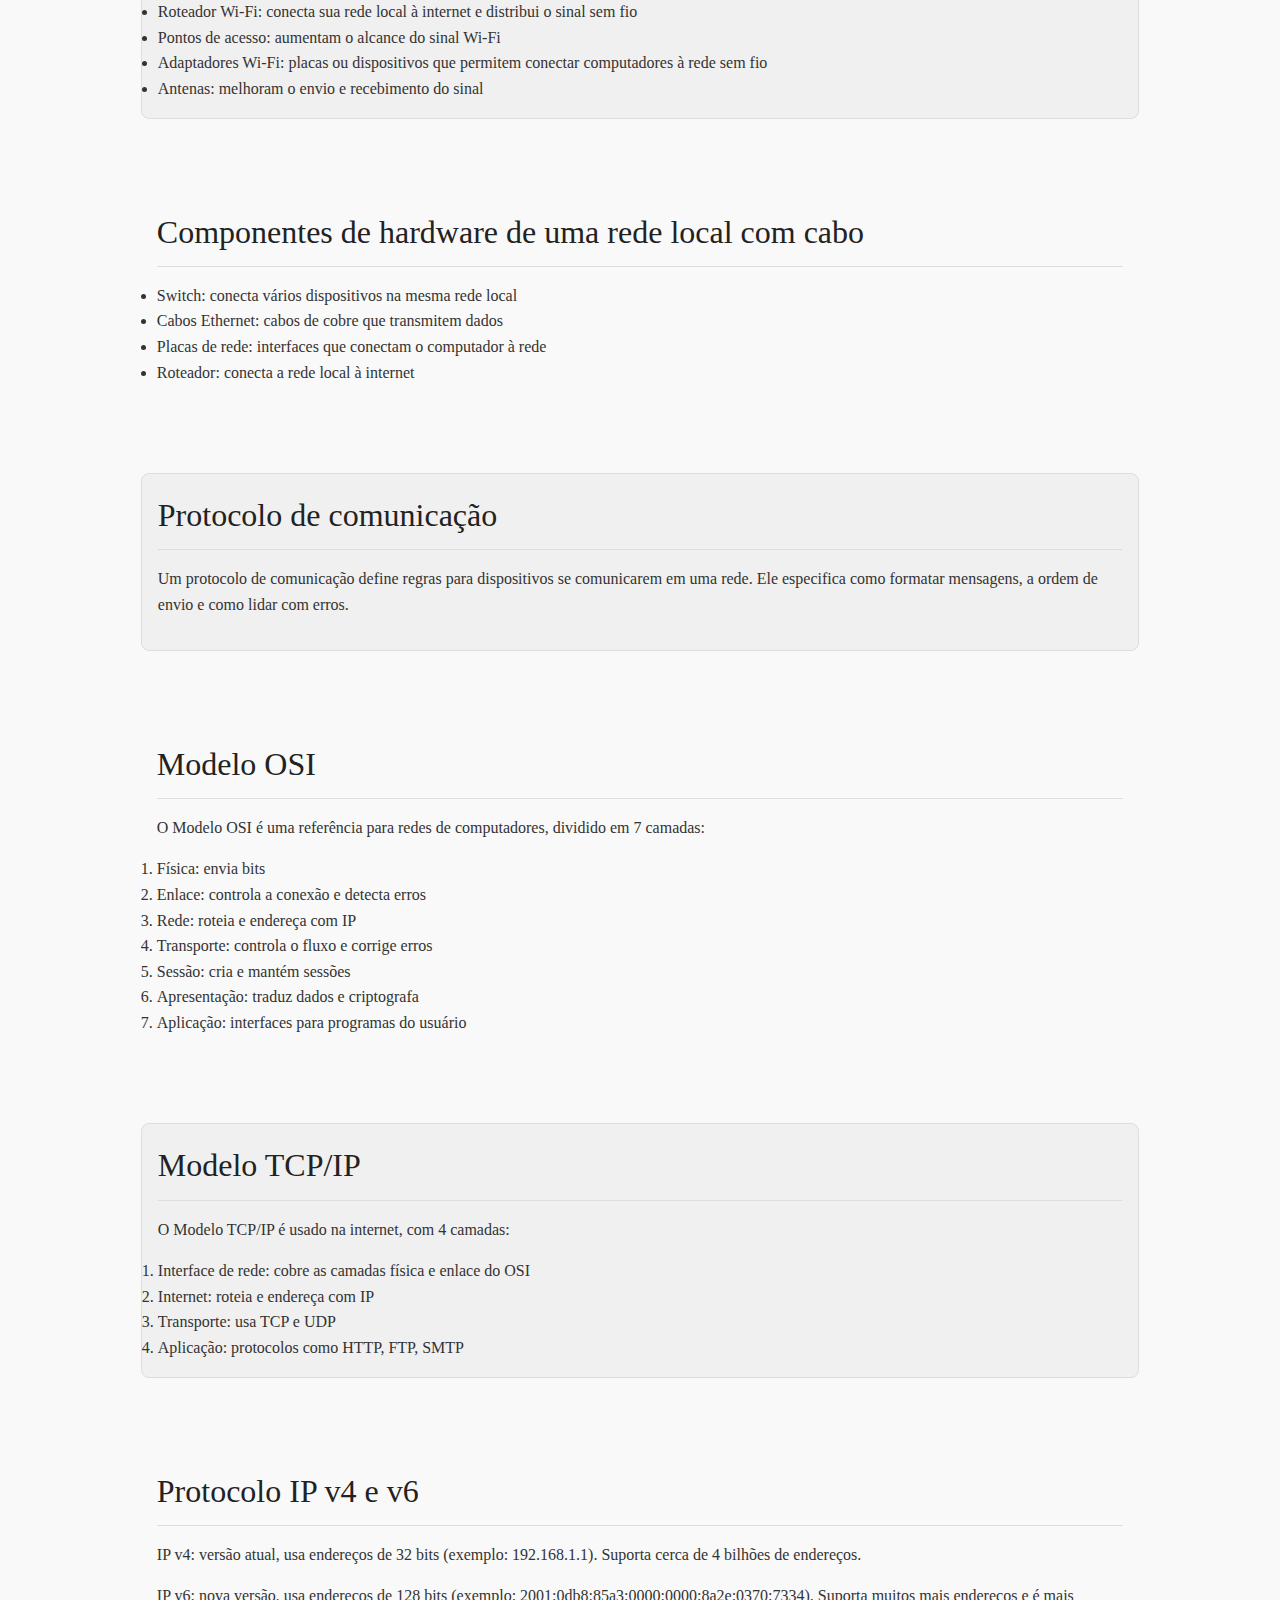
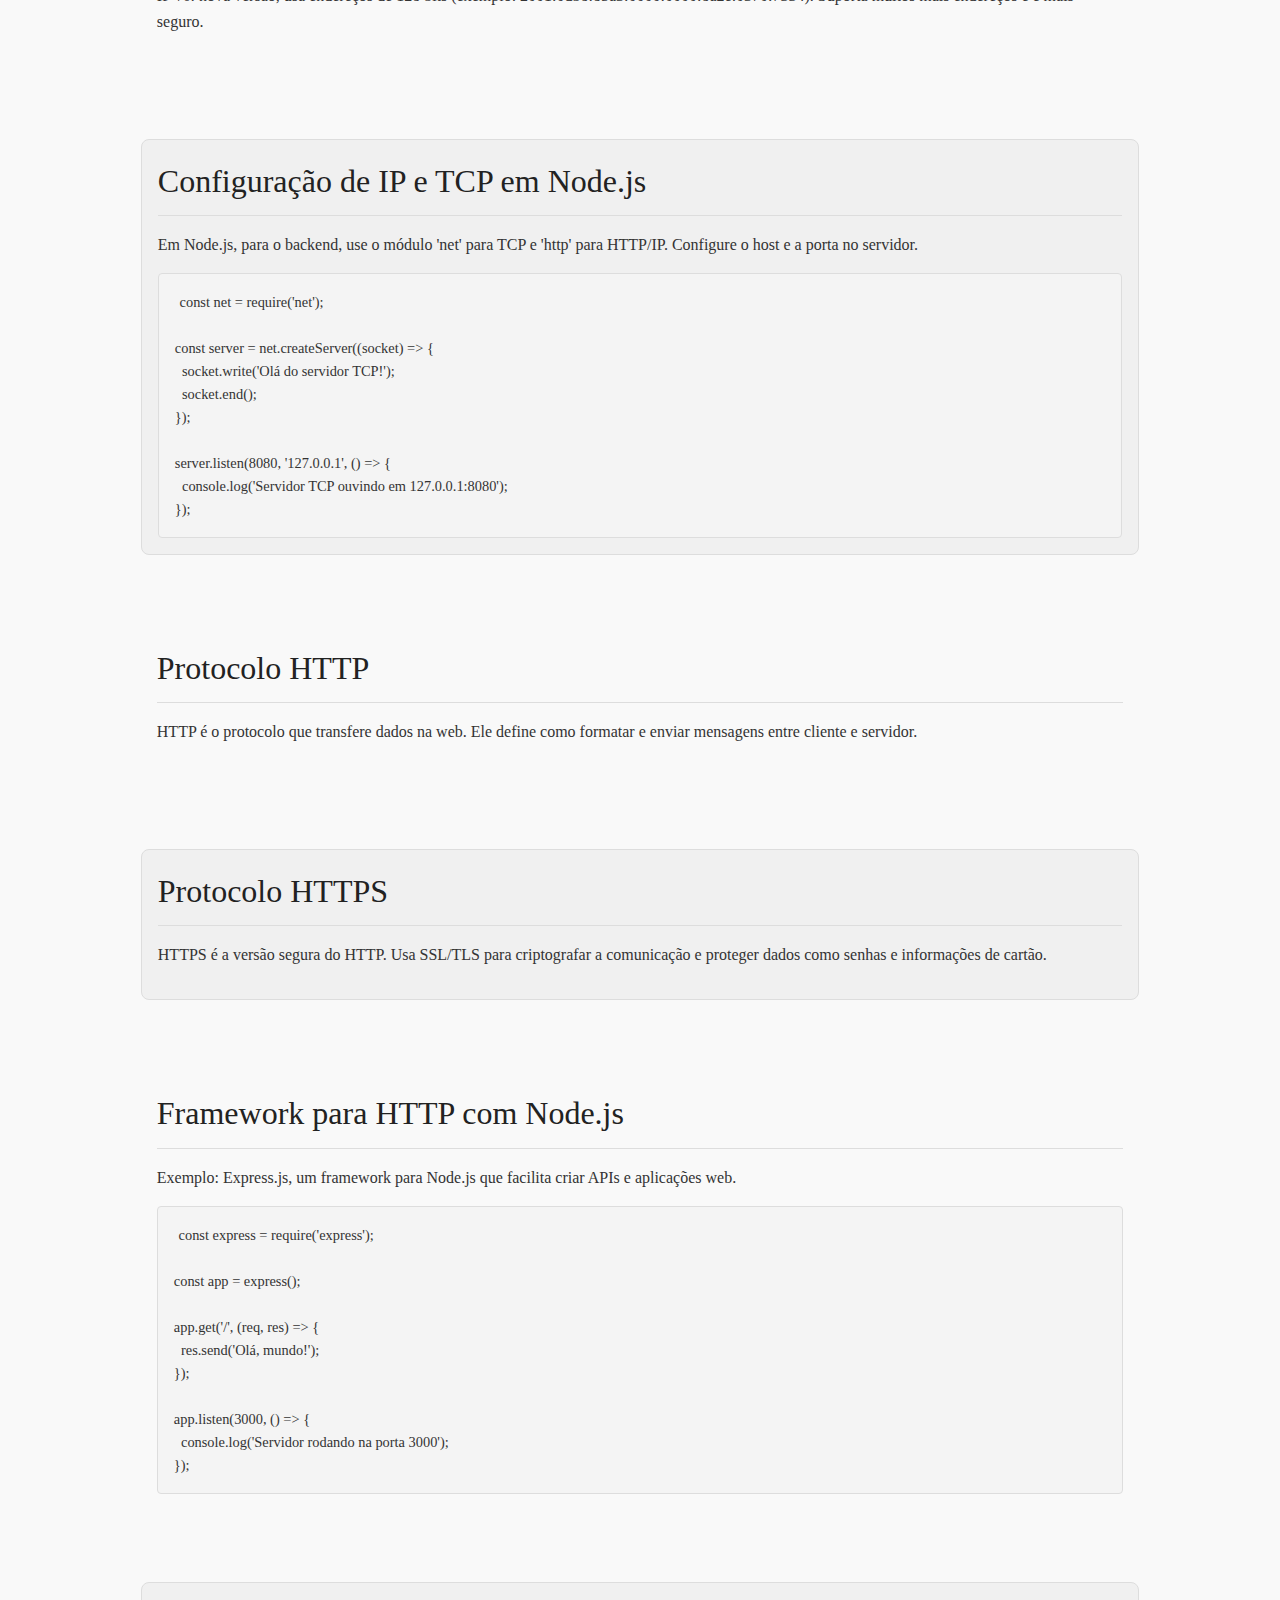
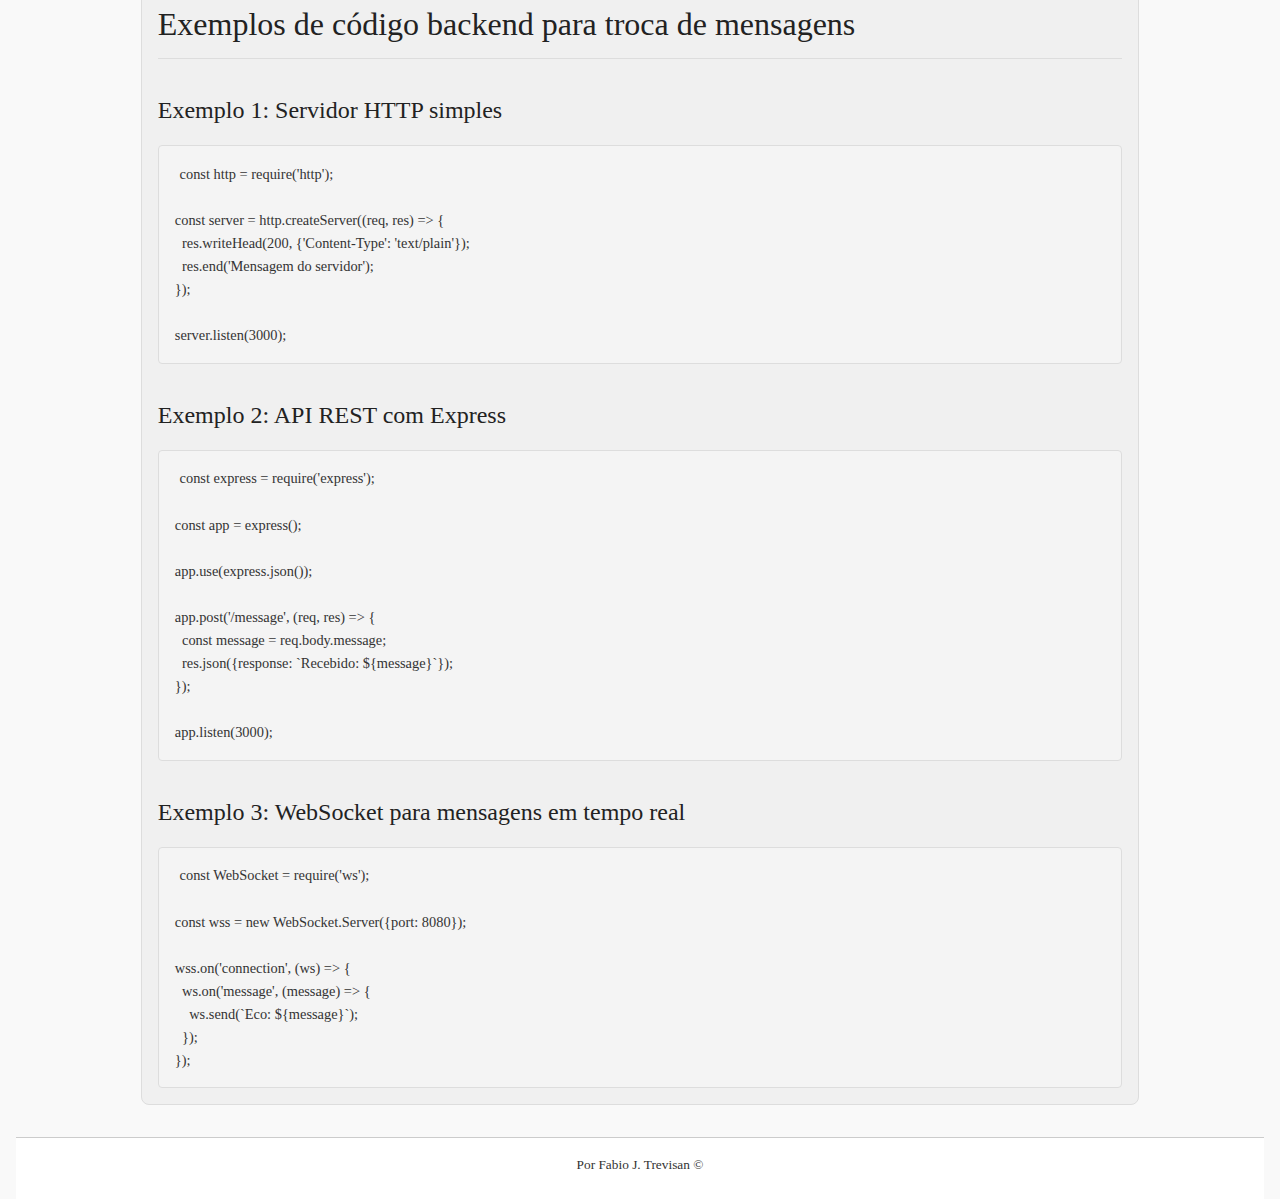
<file: paginas/fundredes.html>
<!DOCTYPE html>
<html lang="en">

<head>
    <meta charset="UTF-8">
    <meta name="viewport" content="width=device-width, initial-scale=1.0">
    <link rel="stylesheet" href="../css/style.css">

    <title>Situação de Aprendizagem</title>
</head>

<body>
    <header>
        <nav>
            <a href="../index.html">Home</a>
        </nav>
        <select name="" id="" onchange="location.href=this.value">
            <option>Matérias</option>
            <option value="./logicacomp.html">Lógica Computacional</option>
            <option value="./logicaprog.html">Lógica de Programação</option>
            <option value="./fundredes.html">Fundamentos de Redes</option>
            <option value="./fundbancodedados.html">Fundamentos de Banco de Dados</option>
            <option value="./fundeletroeletronica.html">Fundamentos de Eletroeletrônica</option>
            <option value="./fundtecnologiainformacao.html">Fundamentos de Tecnologia da Informação</option>
        </select>
    </header>

    <main>
        <section>
            <h1>O que são redes de computadores?</h1>
            <p>Redes de computadores conectam dispositivos para compartilhar recursos e informações. Elas permitem que computadores, impressoras, servidores e outros equipamentos se comuniquem.</p>
        </section>

        <div class="separar"></div>

        <section class="fundo-escuro">
            <h1>Rede mínima</h1>
            <p>Uma rede mínima precisa de pelo menos dois dispositivos conectados. Por exemplo, dois computadores ligados por um cabo Ethernet ou via Wi-Fi.</p>
        </section>

        <div class="separar"></div>

        <section>
            <h1>O que é a internet?</h1>
            <p>A internet é uma rede global que conecta milhões de redes menores. Inclui redes privadas, públicas, acadêmicas, empresariais e governamentais.</p>

            <h2>O que compõe a internet?</h2>
            <ul>
                <li>Provedores de internet</li>
                <li>Roteadores e switches</li>
                <li>Cabos de fibra óptica, cobre e wireless</li>
                <li>Servidores e data centers</li>
                <li>Protocolos de comunicação</li>
            </ul>
        </section>

        <div class="separar"></div>

        <section class="fundo-escuro">
            <h1>O que é a web?</h1>
            <p>A web é um sistema de documentos e recursos conectados que você acessa pela internet. Usa HTTP para enviar dados e HTML para organizar as páginas.</p>
        </section>

        <div class="separar"></div>

        <section>
            <h1>Mapa de fibra óptica</h1>
            <p>O mapa global mostra os cabos submarinos e terrestres que conectam continentes. Esses cabos enviam dados rapidamente usando luz.</p>
            <p>Por exemplo, cabos como o MAREA ligam Europa à América do Norte pelo Atlântico.</p>
            <!-- Placeholder for map -->
        </section>

        <div class="separar"></div>

        <section class="fundo-escuro">
            <h1>Componentes de hardware de uma rede Wi-Fi</h1>
            <ul>
                <li>Roteador Wi-Fi: conecta sua rede local à internet e distribui o sinal sem fio</li>
                <li>Pontos de acesso: aumentam o alcance do sinal Wi-Fi</li>
                <li>Adaptadores Wi-Fi: placas ou dispositivos que permitem conectar computadores à rede sem fio</li>
                <li>Antenas: melhoram o envio e recebimento do sinal</li>
            </ul>
        </section>

        <div class="separar"></div>

        <section>
            <h1>Componentes de hardware de uma rede local com cabo</h1>
            <ul>
                <li>Switch: conecta vários dispositivos na mesma rede local</li>
                <li>Cabos Ethernet: cabos de cobre que transmitem dados</li>
                <li>Placas de rede: interfaces que conectam o computador à rede</li>
                <li>Roteador: conecta a rede local à internet</li>
            </ul>
        </section>

        <div class="separar"></div>

        <section class="fundo-escuro">
            <h1>Protocolo de comunicação</h1>
            <p>Um protocolo de comunicação define regras para dispositivos se comunicarem em uma rede. Ele especifica como formatar mensagens, a ordem de envio e como lidar com erros.</p>
        </section>

        <div class="separar"></div>

        <section>
            <h1>Modelo OSI</h1>
            <p>O Modelo OSI é uma referência para redes de computadores, dividido em 7 camadas:</p>
            <ol>
                <li>Física: envia bits</li>
                <li>Enlace: controla a conexão e detecta erros</li>
                <li>Rede: roteia e endereça com IP</li>
                <li>Transporte: controla o fluxo e corrige erros</li>
                <li>Sessão: cria e mantém sessões</li>
                <li>Apresentação: traduz dados e criptografa</li>
                <li>Aplicação: interfaces para programas do usuário</li>
            </ol>
        </section>

        <div class="separar"></div>

        <section class="fundo-escuro">
            <h1>Modelo TCP/IP</h1>
            <p>O Modelo TCP/IP é usado na internet, com 4 camadas:</p>
            <ol>
                <li>Interface de rede: cobre as camadas física e enlace do OSI</li>
                <li>Internet: roteia e endereça com IP</li>
                <li>Transporte: usa TCP e UDP</li>
                <li>Aplicação: protocolos como HTTP, FTP, SMTP</li>
            </ol>
        </section>

        <div class="separar"></div>

        <section>
            <h1>Protocolo IP v4 e v6</h1>
            <p>IP v4: versão atual, usa endereços de 32 bits (exemplo: 192.168.1.1). Suporta cerca de 4 bilhões de endereços.</p>
            <p>IP v6: nova versão, usa endereços de 128 bits (exemplo: 2001:0db8:85a3:0000:0000:8a2e:0370:7334). Suporta muitos mais endereços e é mais seguro.</p>
        </section>

        <div class="separar"></div>

        <section class="fundo-escuro">
            <h1>Configuração de IP e TCP em Node.js</h1>
            <p>Em Node.js, para o backend, use o módulo 'net' para TCP e 'http' para HTTP/IP. Configure o host e a porta no servidor.</p>
            <pre><code>const net = require('net');

const server = net.createServer((socket) => {
  socket.write('Olá do servidor TCP!');
  socket.end();
});

server.listen(8080, '127.0.0.1', () => {
  console.log('Servidor TCP ouvindo em 127.0.0.1:8080');
});</code></pre>
        </section>

        <div class="separar"></div>

        <section>
            <h1>Protocolo HTTP</h1>
            <p>HTTP é o protocolo que transfere dados na web. Ele define como formatar e enviar mensagens entre cliente e servidor.</p>
        </section>

        <div class="separar"></div>

        <section class="fundo-escuro">
            <h1>Protocolo HTTPS</h1>
            <p>HTTPS é a versão segura do HTTP. Usa SSL/TLS para criptografar a comunicação e proteger dados como senhas e informações de cartão.</p>
        </section>

        <div class="separar"></div>

        <section>
            <h1>Framework para HTTP com Node.js</h1>
            <p>Exemplo: Express.js, um framework para Node.js que facilita criar APIs e aplicações web.</p>
            <pre><code>const express = require('express');

const app = express();

app.get('/', (req, res) => {
  res.send('Olá, mundo!');
});

app.listen(3000, () => {
  console.log('Servidor rodando na porta 3000');
});</code></pre>
        </section>

        <div class="separar"></div>

        <section class="fundo-escuro">
            <h1>Exemplos de código backend para troca de mensagens</h1>
            <h2>Exemplo 1: Servidor HTTP simples</h2>
            <pre><code>const http = require('http');

const server = http.createServer((req, res) => {
  res.writeHead(200, {'Content-Type': 'text/plain'});
  res.end('Mensagem do servidor');
});

server.listen(3000);</code></pre>
            <h2>Exemplo 2: API REST com Express</h2>
            <pre><code>const express = require('express');

const app = express();

app.use(express.json());

app.post('/message', (req, res) => {
  const message = req.body.message;
  res.json({response: `Recebido: ${message}`});
});

app.listen(3000);</code></pre>
            <h2>Exemplo 3: WebSocket para mensagens em tempo real</h2>
            <pre><code>const WebSocket = require('ws');

const wss = new WebSocket.Server({port: 8080});

wss.on('connection', (ws) => {
  ws.on('message', (message) => {
    ws.send(`Eco: ${message}`);
  });
});</code></pre>
        </section>
    </main>

    <footer>
        <sup>Por Fabio J. Trevisan &copy;</sup>
    </footer>
</body>

</html>
</file>
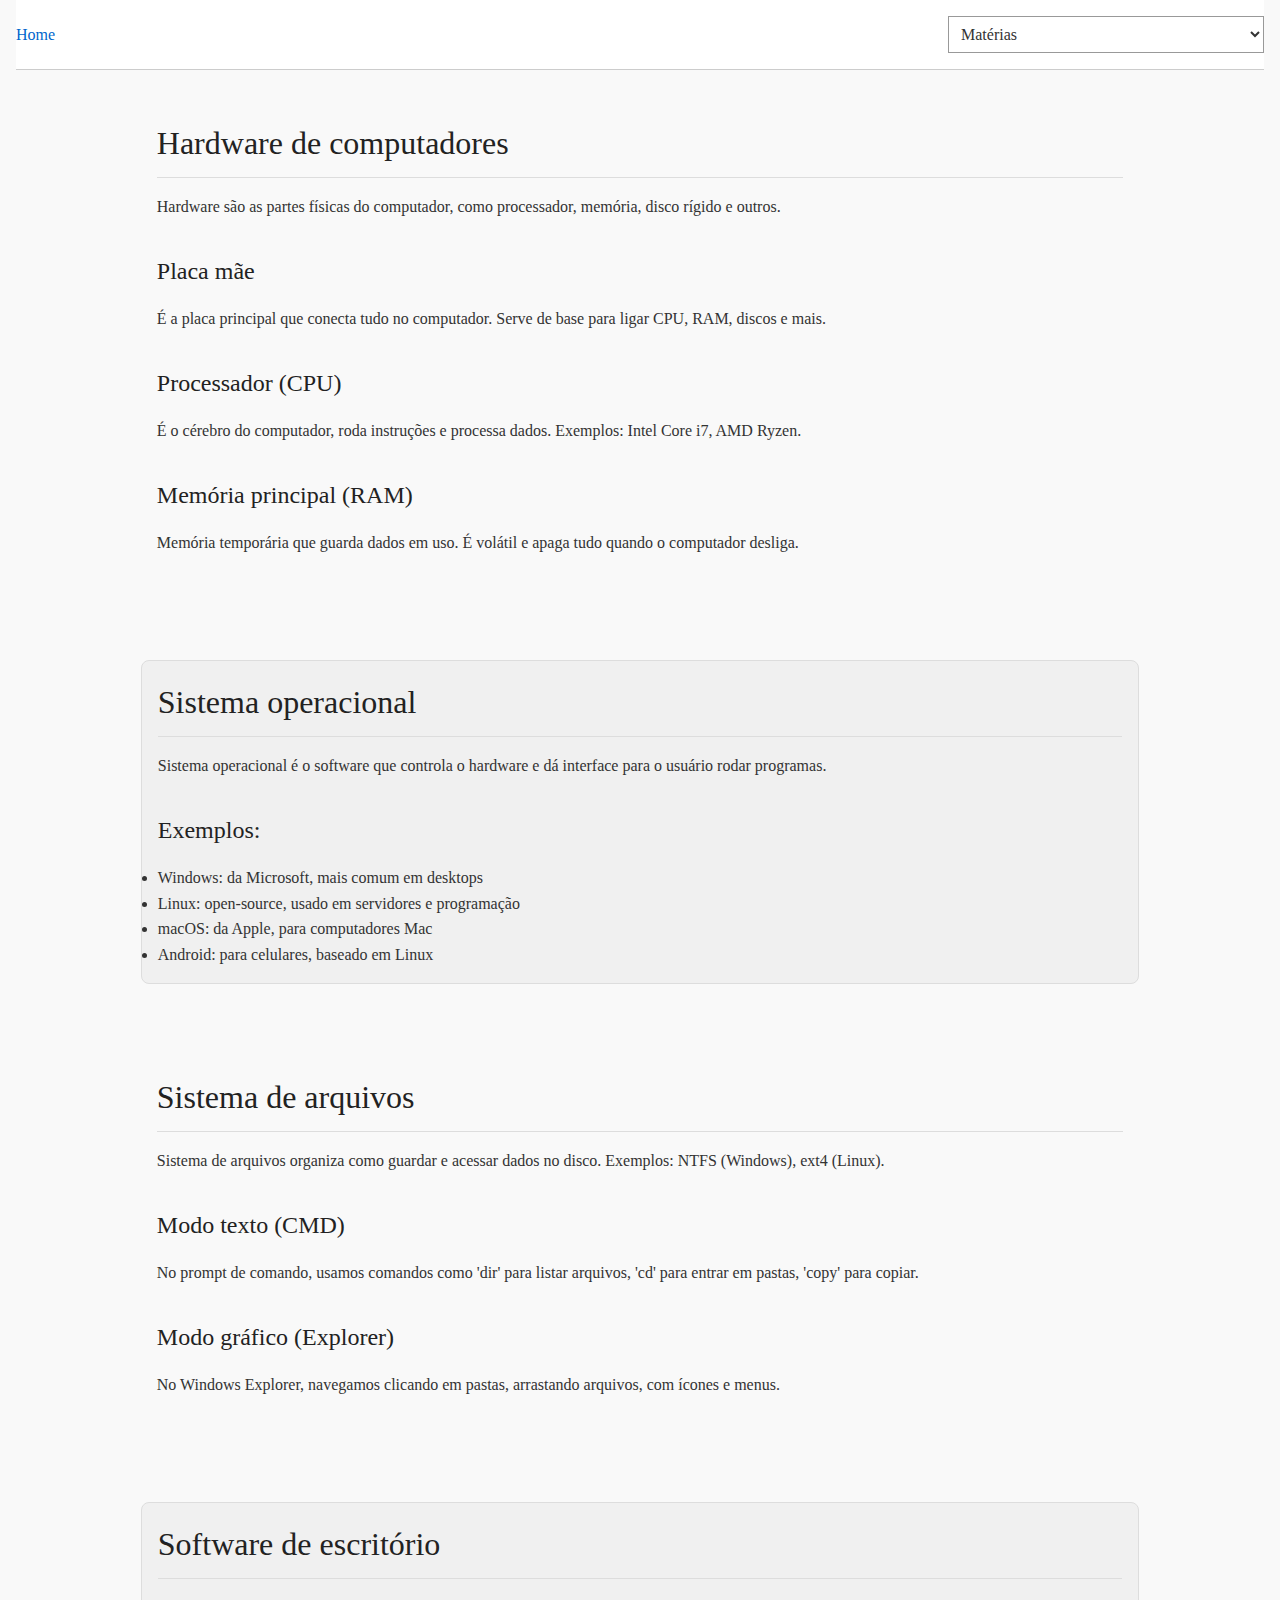
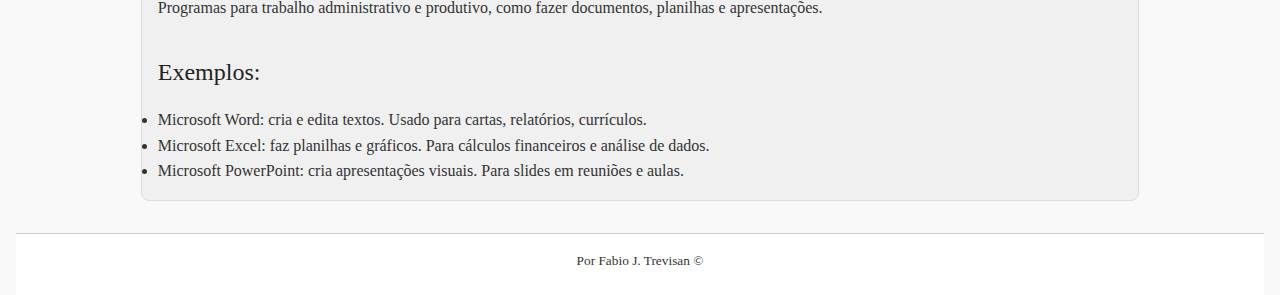
<file: paginas/fundtecnologiainformacao.html>
<!DOCTYPE html>
<html lang="en">

<head>
    <meta charset="UTF-8">
    <meta name="viewport" content="width=device-width, initial-scale=1.0">
    <link rel="stylesheet" href="../css/style.css">

    <title>Situação de Aprendizagem</title>
</head>

<body>
    <header>
        <nav>
            <a href="../index.html">Home</a>
        </nav>
        <select name="" id="" onchange="location.href=this.value">
                        <option>Matérias</option>
            <option value="./logicacomp.html">Lógica Computacional</option>
            <option value="./logicaprog.html">Lógica de Programação</option>
            <option value="./fundredes.html">Fundamentos de Redes</option>
            <option value="./fundbancodedados.html">Fundamentos de Banco de Dados</option>
            <option value="./fundeletroeletronica.html">Fundamentos de Eletroeletrônica</option>
            <option value="./fundtecnologiainformacao.html">Fundamentos de Tecnologia da Informação</option>
        </select>
    </header>

    <main>
        <section>
            <h1>Hardware de computadores</h1>
            <p>Hardware são as partes físicas do computador, como processador, memória, disco rígido e outros.</p>

            <h2>Placa mãe</h2>
            <p>É a placa principal que conecta tudo no computador. Serve de base para ligar CPU, RAM, discos e mais.</p>

            <h2>Processador (CPU)</h2>
            <p>É o cérebro do computador, roda instruções e processa dados. Exemplos: Intel Core i7, AMD Ryzen.</p>

            <h2>Memória principal (RAM)</h2>
            <p>Memória temporária que guarda dados em uso. É volátil e apaga tudo quando o computador desliga.</p>
        </section>

        <div class="separar"></div>

        <section class="fundo-escuro">
            <h1>Sistema operacional</h1>
            <p>Sistema operacional é o software que controla o hardware e dá interface para o usuário rodar programas.</p>

            <h2>Exemplos:</h2>
            <ul>
                <li>Windows: da Microsoft, mais comum em desktops</li>
                <li>Linux: open-source, usado em servidores e programação</li>
                <li>macOS: da Apple, para computadores Mac</li>
                <li>Android: para celulares, baseado em Linux</li>
            </ul>
        </section>

        <div class="separar"></div>

        <section>
            <h1>Sistema de arquivos</h1>
            <p>Sistema de arquivos organiza como guardar e acessar dados no disco. Exemplos: NTFS (Windows), ext4 (Linux).</p>

            <h2>Modo texto (CMD)</h2>
            <p>No prompt de comando, usamos comandos como 'dir' para listar arquivos, 'cd' para entrar em pastas, 'copy' para copiar.</p>

            <h2>Modo gráfico (Explorer)</h2>
            <p>No Windows Explorer, navegamos clicando em pastas, arrastando arquivos, com ícones e menus.</p>
        </section>

        <div class="separar"></div>

        <section class="fundo-escuro">
            <h1>Software de escritório</h1>
            <p>Programas para trabalho administrativo e produtivo, como fazer documentos, planilhas e apresentações.</p>

            <h2>Exemplos:</h2>
            <ul>
                <li>Microsoft Word: cria e edita textos. Usado para cartas, relatórios, currículos.</li>
                <li>Microsoft Excel: faz planilhas e gráficos. Para cálculos financeiros e análise de dados.</li>
                <li>Microsoft PowerPoint: cria apresentações visuais. Para slides em reuniões e aulas.</li>
            </ul>
            <!-- Descrições: Interfaces com menus, barras de ferramentas, áreas de edição -->
        </section>
    </main>

    <footer>
        <sup>Por Fabio J. Trevisan &copy;</sup>
    </footer>
</body>

</html>
</file>
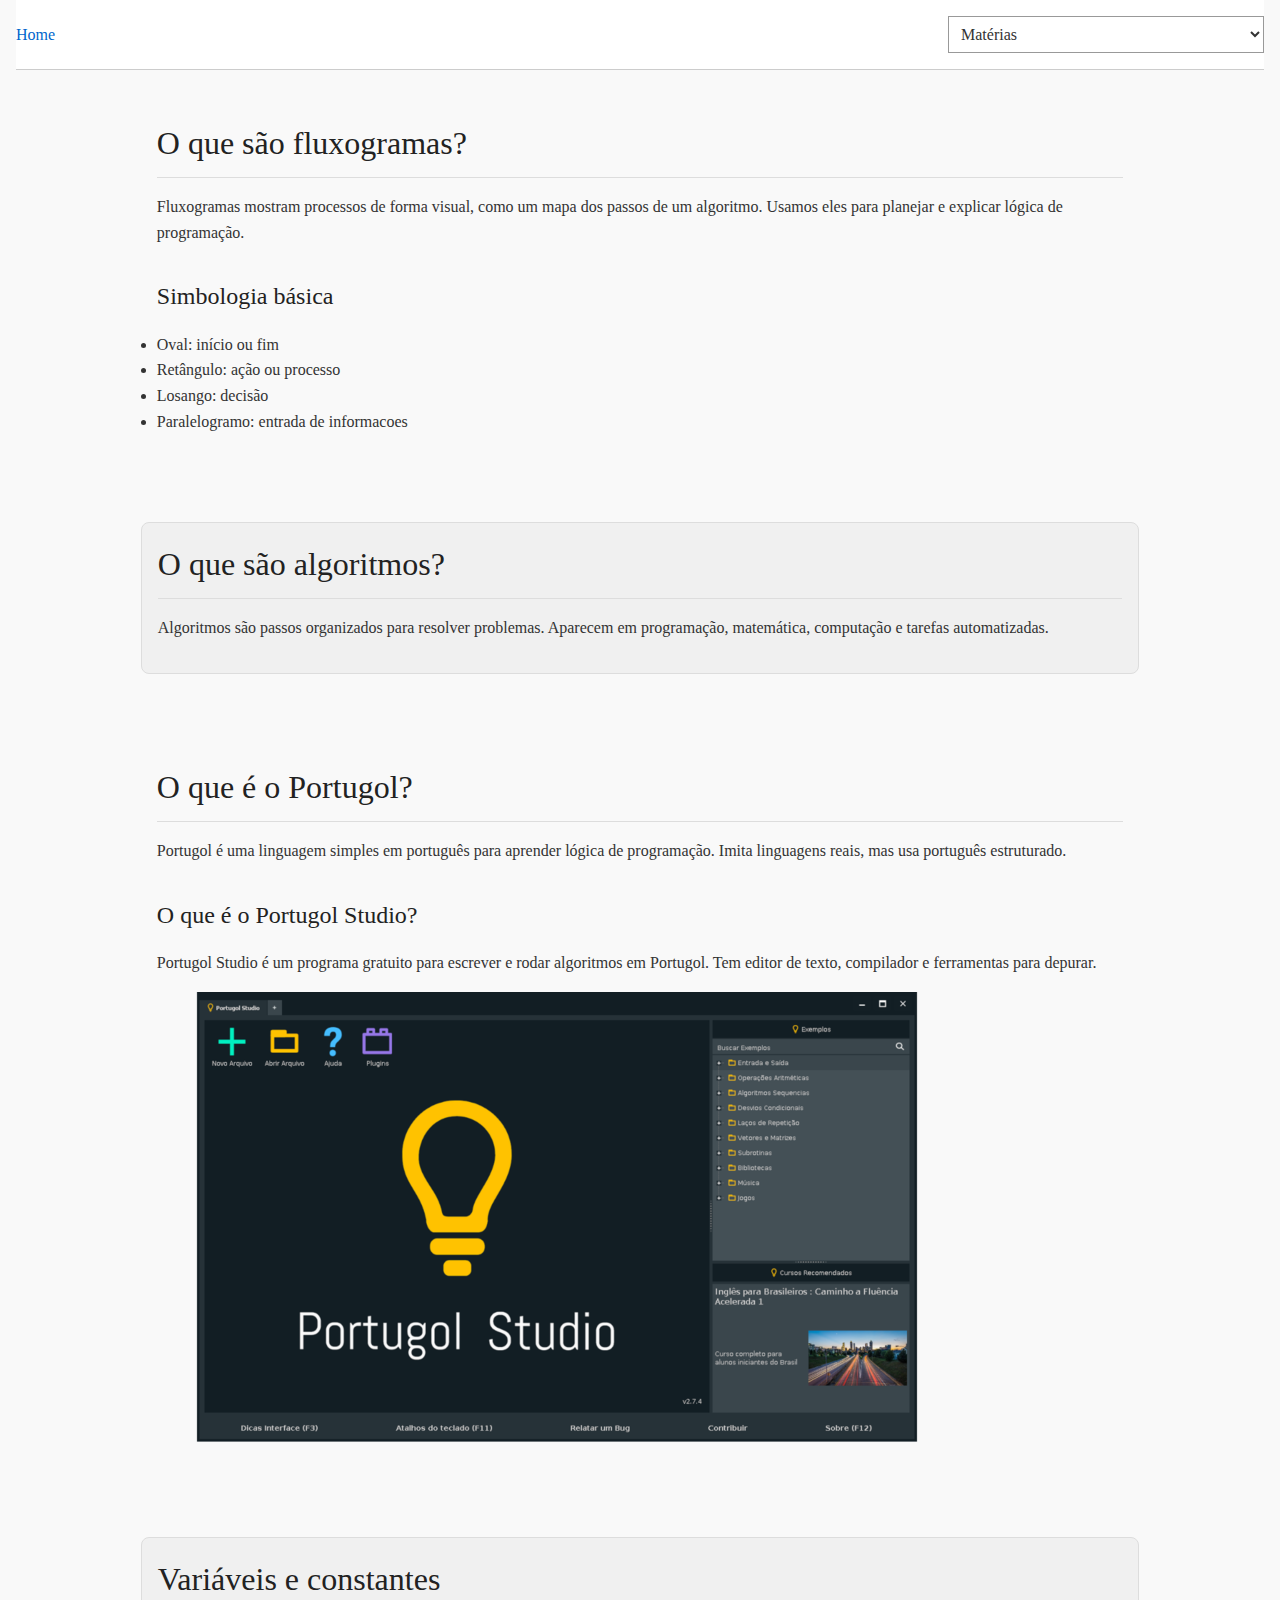
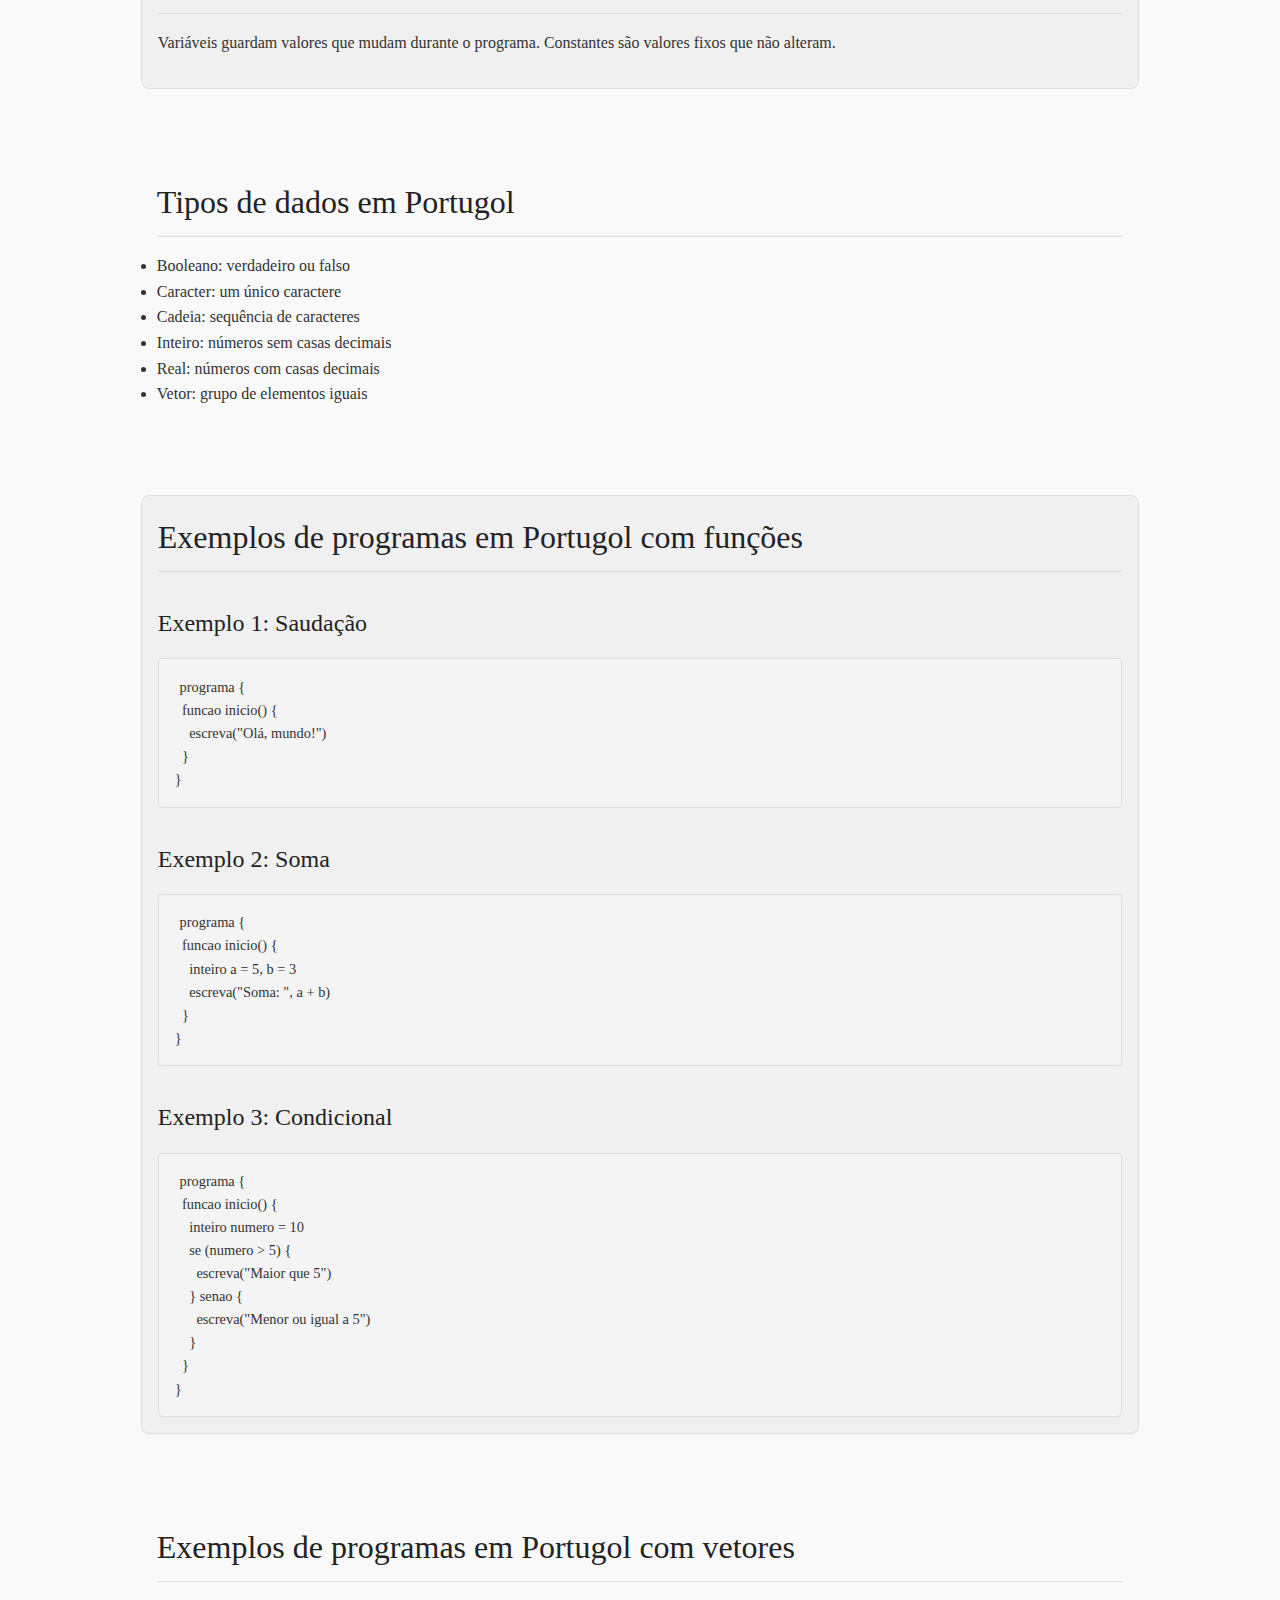
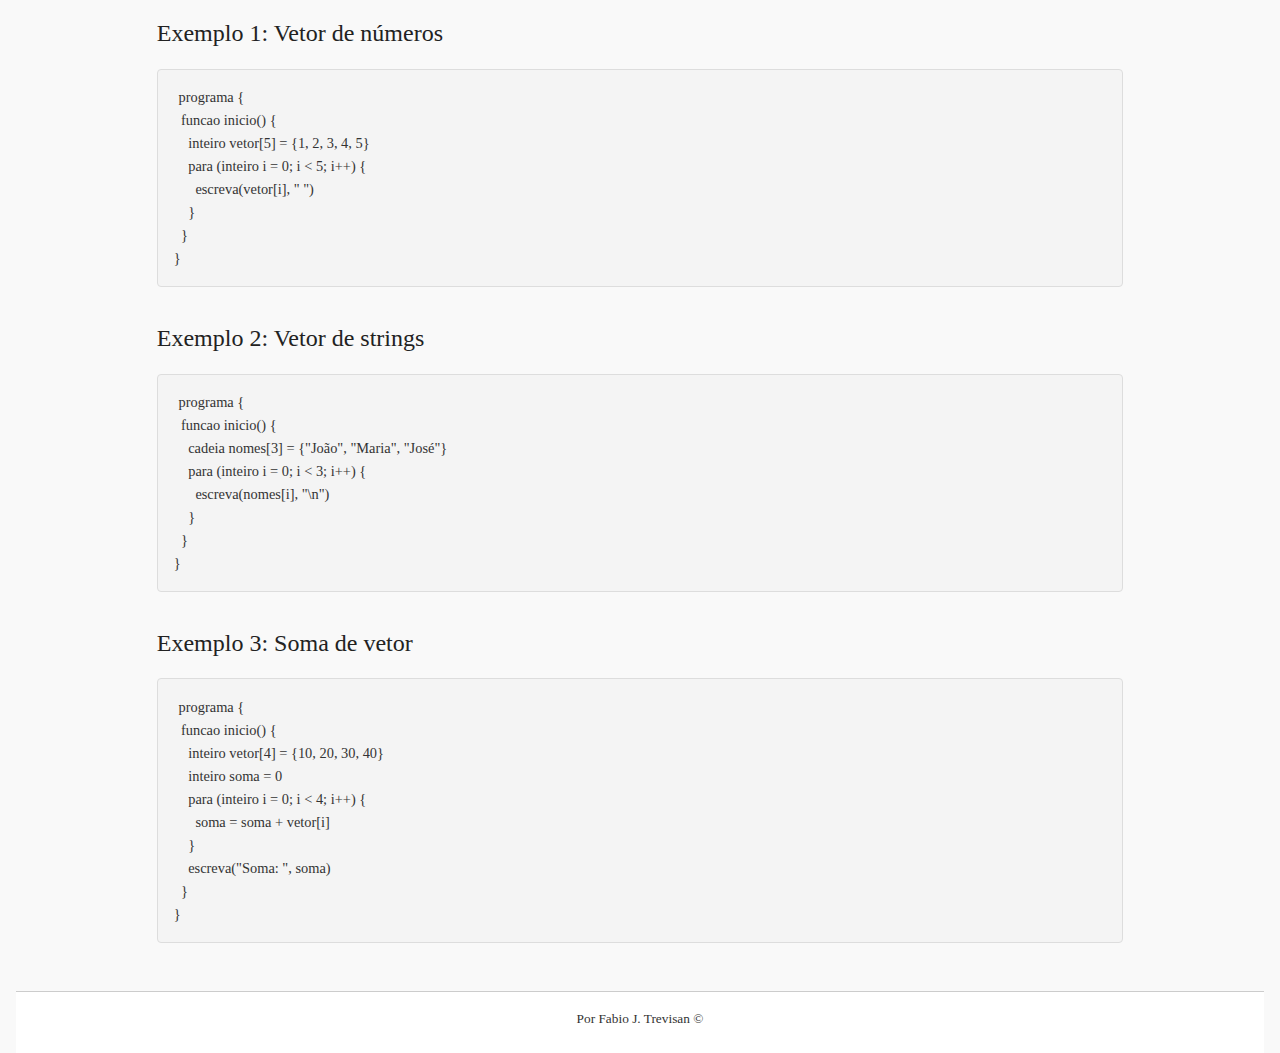
<file: paginas/logicacomp.html>
<!DOCTYPE html>
<html lang="en">

<head>
    <meta charset="UTF-8">
    <meta name="viewport" content="width=device-width, initial-scale=1.0">
    <link rel="stylesheet" href="../css/style.css">

    <title>Situação de Aprendizagem</title>
</head>

<body>
    <header>
        <nav>
            <a href="../index.html">Home</a>
        </nav>
        <select name="" id="" onchange="location.href=this.value">
                      <option>Matérias</option>
            <option value="./logicacomp.html">Lógica Computacional</option>
            <option value="./logicaprog.html">Lógica de Programação</option>
            <option value="./fundredes.html">Fundamentos de Redes</option>
            <option value="./fundbancodedados.html">Fundamentos de Banco de Dados</option>
            <option value="./fundeletroeletronica.html">Fundamentos de Eletroeletrônica</option>
            <option value="./fundtecnologiainformacao.html">Fundamentos de Tecnologia da Informação</option>
        </select>
    </header>

    <main>
        <section>
            <h1>O que são fluxogramas?</h1>
            <p>Fluxogramas mostram processos de forma visual, como um mapa dos passos de um algoritmo. Usamos eles para planejar e explicar lógica de programação.</p>

            <h2>Simbologia básica</h2>
            <ul>
                <li>Oval: início ou fim</li>
                <li>Retângulo: ação ou processo</li>
                <li>Losango: decisão</li>
                <li>Paralelogramo: entrada de informacoes</li>
            </ul>
        </section>

        <div class="separar"></div>

        <section class="fundo-escuro">
            <h1>O que são algoritmos?</h1>
            <p>Algoritmos são passos organizados para resolver problemas. Aparecem em programação, matemática, computação e tarefas automatizadas.</p>
        </section>

        <div class="separar"></div>

        <section>
            <h1>O que é o Portugol?</h1>
            <p>Portugol é uma linguagem simples em português para aprender lógica de programação. Imita linguagens reais, mas usa português estruturado.</p>

            <h2>O que é o Portugol Studio?</h2>
            <p>Portugol Studio é um programa gratuito para escrever e rodar algoritmos em Portugol. Tem editor de texto, compilador e ferramentas para depurar.</p>
            <img src="../imagens/portugol.png" alt="">
        </section>

        <div class="separar"></div>

        <section class="fundo-escuro">
            <h1>Variáveis e constantes</h1>
            <p>Variáveis guardam valores que mudam durante o programa. Constantes são valores fixos que não alteram.</p>
        </section>

        <div class="separar"></div>

        <section>
            <h1>Tipos de dados em Portugol</h1>
            <ul>
                <li>Booleano: verdadeiro ou falso</li>
                <li>Caracter: um único caractere</li>
                <li>Cadeia: sequência de caracteres</li>
                <li>Inteiro: números sem casas decimais</li>
                <li>Real: números com casas decimais</li>
                <li>Vetor: grupo de elementos iguais</li>
            </ul>
        </section>

        <div class="separar"></div>

        <section class="fundo-escuro">
            <h1>Exemplos de programas em Portugol com funções</h1>

            <h2>Exemplo 1: Saudação</h2>
            <pre><code>programa {
  funcao inicio() {
    escreva("Olá, mundo!")
  }
}</code></pre>

            <h2>Exemplo 2: Soma</h2>
            <pre><code>programa {
  funcao inicio() {
    inteiro a = 5, b = 3
    escreva("Soma: ", a + b)
  }
}</code></pre>

            <h2>Exemplo 3: Condicional</h2>
            <pre><code>programa {
  funcao inicio() {
    inteiro numero = 10
    se (numero > 5) {
      escreva("Maior que 5")
    } senao {
      escreva("Menor ou igual a 5")
    }
  }
}</code></pre>
        </section>

        <div class="separar"></div>

        <section>
            <h1>Exemplos de programas em Portugol com vetores</h1>

            <h2>Exemplo 1: Vetor de números</h2>
            <pre><code>programa {
  funcao inicio() {
    inteiro vetor[5] = {1, 2, 3, 4, 5}
    para (inteiro i = 0; i < 5; i++) {
      escreva(vetor[i], " ")
    }
  }
}</code></pre>

            <h2>Exemplo 2: Vetor de strings</h2>
            <pre><code>programa {
  funcao inicio() {
    cadeia nomes[3] = {"João", "Maria", "José"}
    para (inteiro i = 0; i < 3; i++) {
      escreva(nomes[i], "\n")
    }
  }
}</code></pre>

            <h2>Exemplo 3: Soma de vetor</h2>
            <pre><code>programa {
  funcao inicio() {
    inteiro vetor[4] = {10, 20, 30, 40}
    inteiro soma = 0
    para (inteiro i = 0; i < 4; i++) {
      soma = soma + vetor[i]
    }
    escreva("Soma: ", soma)
  }
}</code></pre>
        </section>
    </main>

    <footer>
        <sup>Por Fabio J. Trevisan &copy;</sup>
    </footer>
</body>

</html>
</file>
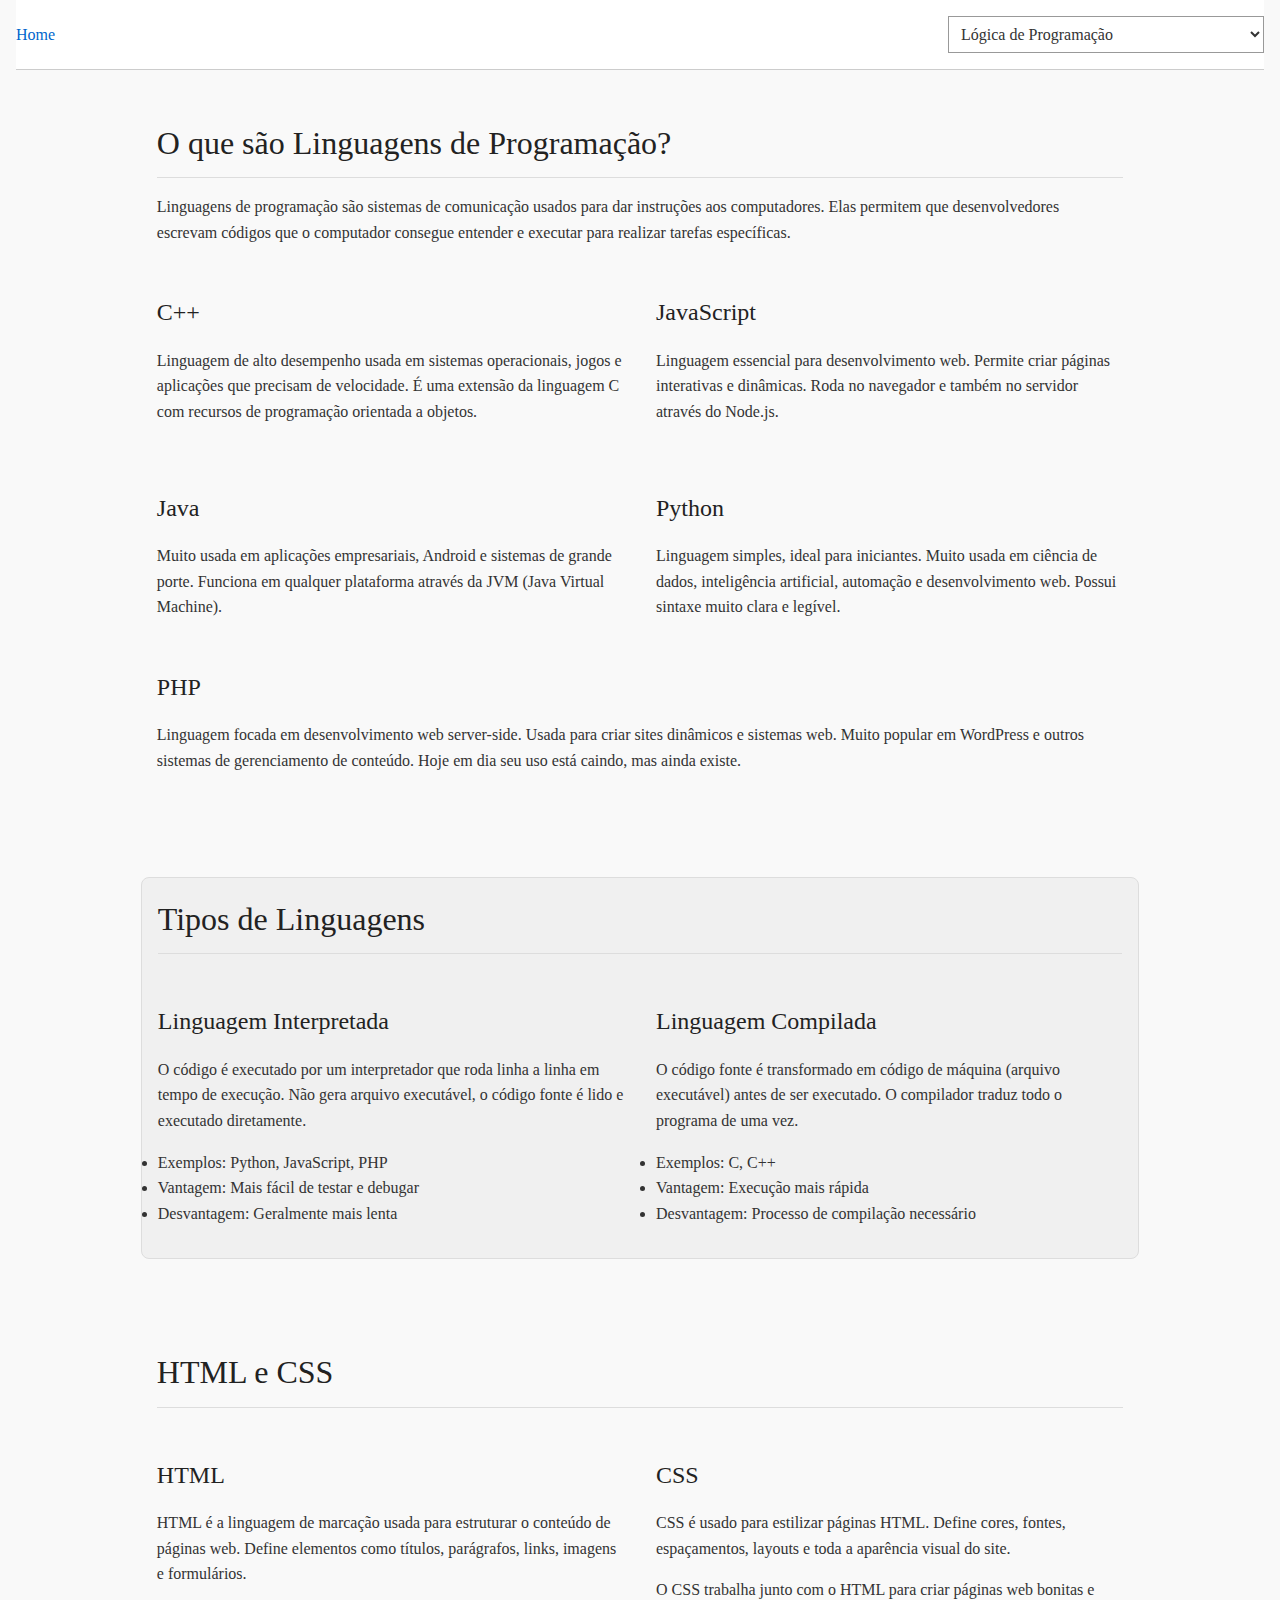
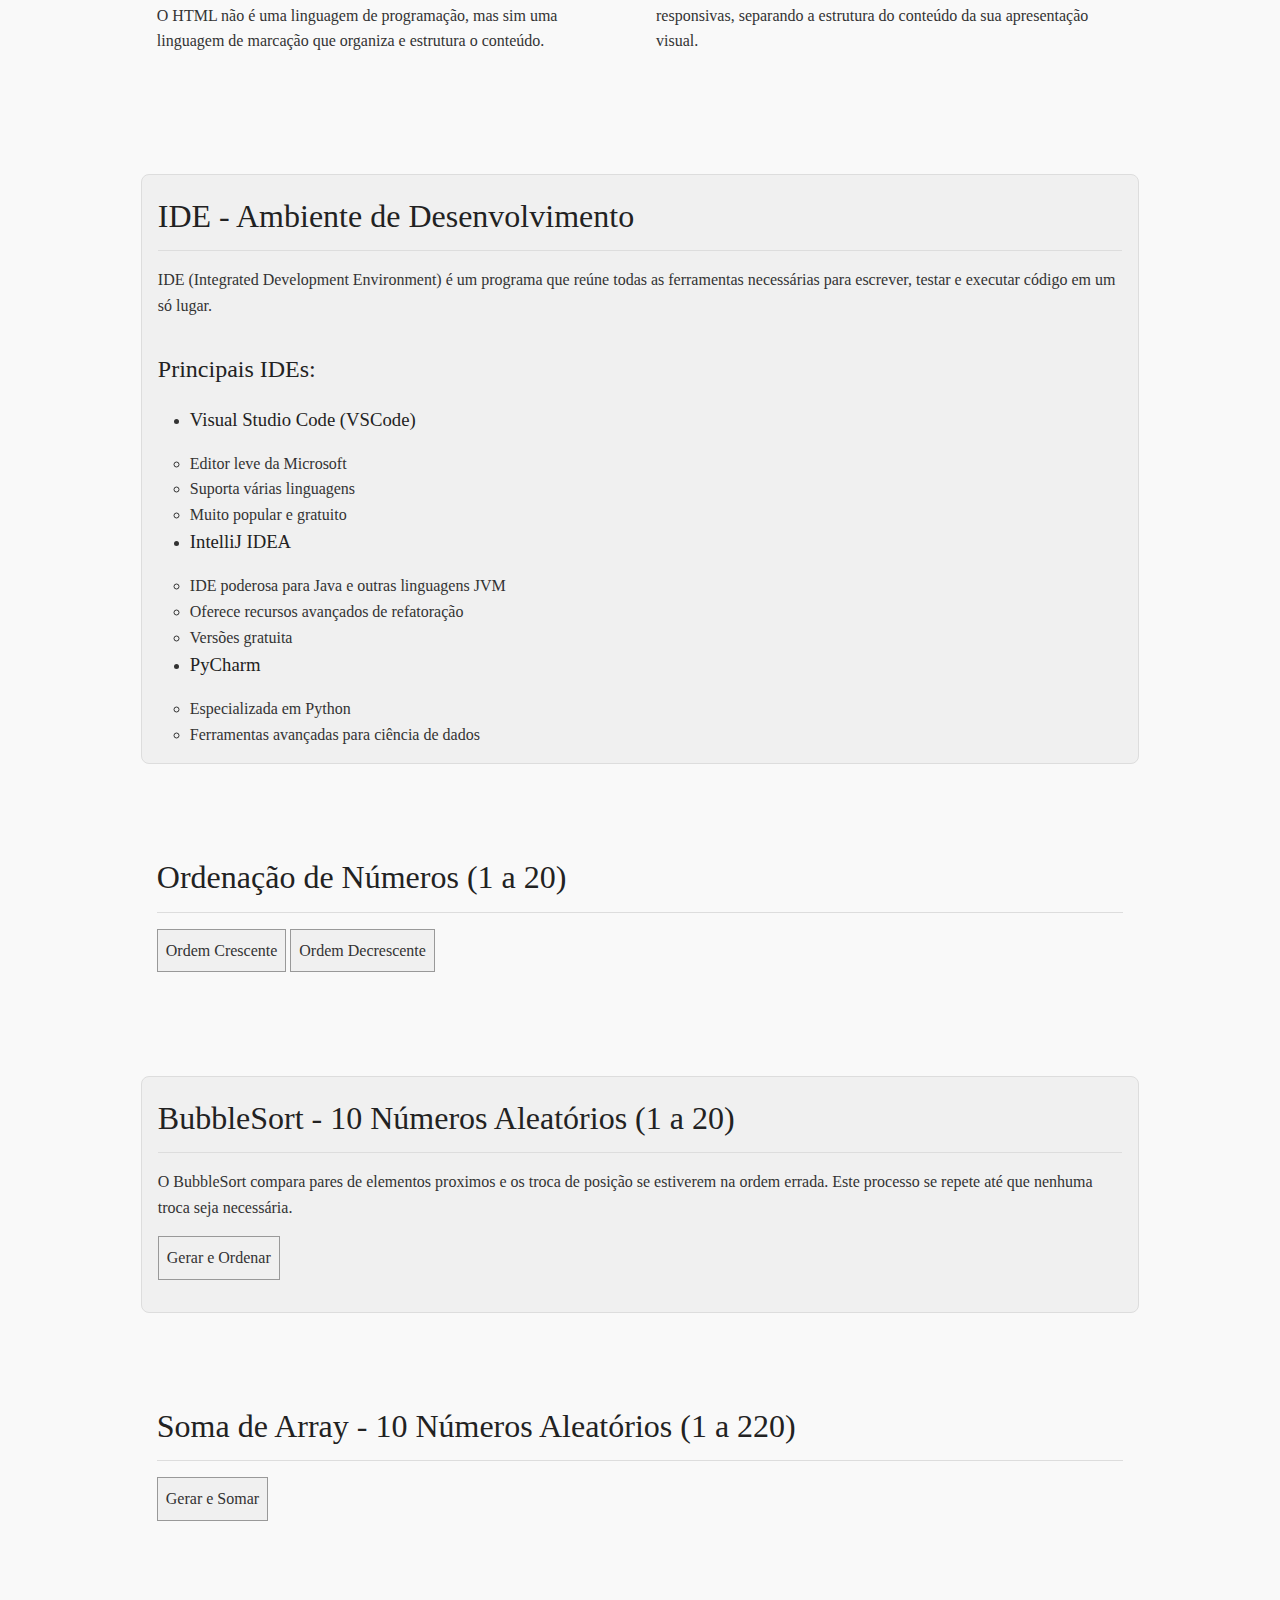
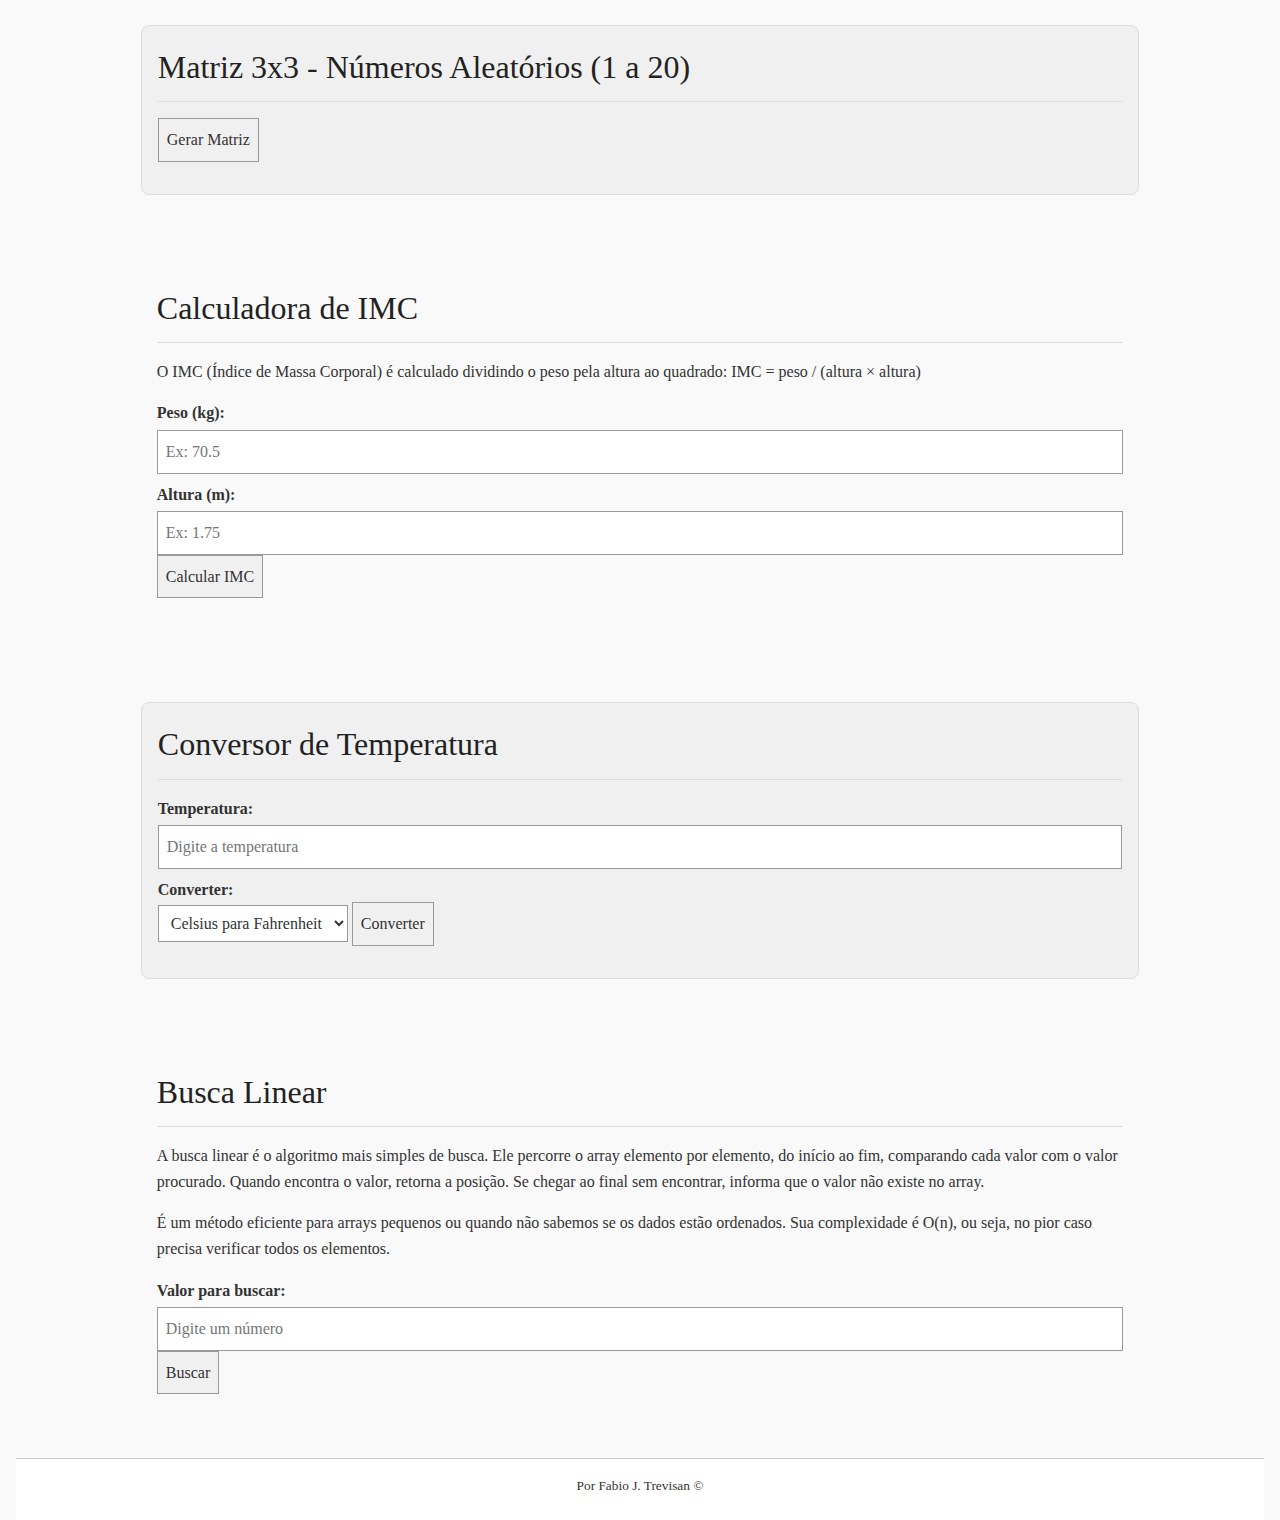
<file: paginas/logicaprog.html>
<!DOCTYPE html>
<html lang="pt-BR">

<head>
    <meta charset="UTF-8">
    <meta name="viewport" content="width=device-width, initial-scale=1.0">
    <link rel="stylesheet" href="../css/style.css">
    <title>Lógica de Programação</title>

    <script src="../js/logicaprog.js" defer></script>

    <script>

    </script>
</head>

<body>
    <header>
        <nav>
            <a href="../index.html">Home</a>
        </nav>
        <select onchange="location.href=this.value">
            <option value="./logicacomp.html">Lógica Computacional</option>
            <option value="./logicaprog.html" selected>Lógica de Programação</option>
            <option value="./fundredes.html">Fundamentos de Redes</option>
            <option value="./fundbancodedados.html">Fundamentos de Banco de Dados</option>
            <option value="./fundeletroeletronica.html">Fundamentos de Eletroeletrônica</option>
            <option value="./fundtecnologiainformacao.html">Fundamentos de Tecnologia da Informação</option>
        </select>
    </header>

    <main>
        <section>
            <h1>O que são Linguagens de Programação?</h1>
            <p>Linguagens de programação são sistemas de comunicação usados para dar instruções aos computadores. Elas
                permitem que desenvolvedores escrevam códigos que o computador consegue entender e executar para
                realizar tarefas específicas.</p>

            <div class="dividir-texto">
                <div>
                    <h2>C++</h2>
                    <p>Linguagem de alto desempenho usada em sistemas operacionais, jogos e aplicações que
                        precisam de velocidade. É uma extensão da linguagem C com recursos de programação orientada a
                        objetos.</p>
                </div>
                <div>
                    <h2>JavaScript</h2>
                    <p>Linguagem essencial para desenvolvimento web. Permite criar páginas interativas e dinâmicas. Roda
                        no navegador e também no servidor através do Node.js.</p>
                </div>
            </div>

            <div class="dividir-texto">
                <div>
                    <h2>Java</h2>
                    <p>Muito usada em aplicações empresariais, Android e sistemas de
                        grande porte. Funciona em qualquer plataforma através da JVM (Java Virtual Machine).</p>
                </div>
                <div>
                    <h2>Python</h2>
                    <p>Linguagem simples, ideal para iniciantes. Muito usada em ciência de dados,
                        inteligência artificial, automação e desenvolvimento web. Possui sintaxe muito clara e legível.</p>
                </div>
            </div>

            <div>
                <h2>PHP</h2>
                <p>Linguagem focada em desenvolvimento web server-side. Usada para criar sites dinâmicos e sistemas web.
                    Muito popular em WordPress e outros sistemas de gerenciamento de conteúdo. Hoje em dia seu uso está caindo, mas ainda existe.</p>
            </div>
        </section>

        <div class="separar"></div>

        <section class="fundo-escuro">
            <h1>Tipos de Linguagens</h1>

            <div class="dividir-texto">
                <div>
                    <h2>Linguagem Interpretada</h2>
                    <p>O código é executado por um interpretador que roda linha a linha em tempo de execução. Não gera arquivo
                        executável, o código fonte é lido e executado diretamente.</p>
                    <ul>
                        <li>Exemplos: Python, JavaScript, PHP</li>
                        <li>Vantagem: Mais fácil de testar e debugar</li>
                        <li>Desvantagem: Geralmente mais lenta</li>
                    </ul>
                </div>
                <div>
                    <h2>Linguagem Compilada</h2>
                    <p>O código fonte é transformado em código de máquina (arquivo executável) antes de ser executado. O
                        compilador traduz todo o programa de uma vez.</p>
                    <ul>
                        <li>Exemplos: C, C++</li>
                        <li>Vantagem: Execução mais rápida</li>
                        <li>Desvantagem: Processo de compilação necessário</li>
                    </ul>
                </div>
            </div>
        </section>

        <div class="separar"></div>

        <section>
            <h1>HTML e CSS</h1>

            <div class="dividir-texto">
                <div>
                    <h2>HTML</h2>
                    <p>HTML é a linguagem de marcação usada para estruturar o conteúdo de páginas
                        web. Define elementos como títulos, parágrafos, links, imagens e formulários.</p>
                    <p>O HTML não é uma linguagem de programação, mas sim uma linguagem de marcação que organiza e
                        estrutura o conteúdo.</p>
                </div>
                <div>
                    <h2>CSS</h2>
                    <p>CSS é usado para estilizar páginas HTML. Define cores, fontes, espaçamentos,
                        layouts e toda a aparência visual do site.</p>
                    <p>O CSS trabalha junto com o HTML para criar páginas web bonitas e responsivas, separando a
                        estrutura do conteúdo da sua apresentação visual.</p>
                </div>
            </div>
        </section>

        <div class="separar"></div>

        <section class="fundo-escuro">
            <h1>IDE - Ambiente de Desenvolvimento</h1>
            <p>IDE (Integrated Development Environment) é um programa que reúne todas as ferramentas necessárias para
                escrever, testar e executar código em um só lugar.</p>

            <h2>Principais IDEs:</h2>
            <ul class="identacao">
                <li>
                    <h3>Visual Studio Code (VSCode)</h3>
                </li>
                <ul>
                    <li>Editor leve da Microsoft</li>
                    <li>Suporta várias linguagens</li>
                    <li>Muito popular e gratuito</li>
                </ul>
            </ul>

            <ul class="identacao">
                <li>
                    <h3>IntelliJ IDEA</h3>
                </li>
                <ul>
                    <li>IDE poderosa para Java e outras linguagens JVM</li>
                    <li>Oferece recursos avançados de refatoração</li>
                    <li>Versões gratuita</li>
                </ul>
            </ul>

            <ul class="identacao">
                <li>
                    <h3>PyCharm</h3>
                </li>
                <ul>
                    <li>Especializada em Python</li>
                    <li>Ferramentas avançadas para ciência de dados</li>
                </ul>
            </ul>
        </section>

        <div class="separar"></div>

        <section>
            <h1>Ordenação de Números (1 a 20)</h1>

            <button onclick="ordenarCrescente()">Ordem Crescente</button>
            <button onclick="ordenarDecrescente()">Ordem Decrescente</button>

            <p id="resultadoCrescente" style="margin-top: 1rem; font-weight: bold;"></p>
            <p id="resultadoDecrescente" style="font-weight: bold;"></p>
        </section>

        <div class="separar"></div>

        <section class="fundo-escuro">
            <h1>BubbleSort - 10 Números Aleatórios (1 a 20)</h1>
            <p>O BubbleSort compara pares de elementos proximos e os troca de posição se estiverem na ordem errada.
                Este processo se repete até que nenhuma troca seja necessária.</p>

            <button onclick="bubbleSort()">Gerar e Ordenar</button>

            <p id="numerosOriginais" style="margin-top: 1rem;"></p>
            <p id="resultadoBubble" style="font-weight: bold;"></p>
        </section>

        <div class="separar"></div>

        <section>
            <h1>Soma de Array - 10 Números Aleatórios (1 a 220)</h1>

            <button onclick="somarArray()">Gerar e Somar</button>

            <p id="arrayNumeros" style="margin-top: 1rem;"></p>
            <p id="resultadoSoma" style="font-weight: bold; color: green;"></p>
        </section>

        <div class="separar"></div>

        <section class="fundo-escuro">
            <h1>Matriz 3x3 - Números Aleatórios (1 a 20)</h1>

            <button onclick="gerarMatriz()">Gerar Matriz</button>

            <div id="resultadoMatriz" style="margin-top: 1rem;"></div>
        </section>

        <div class="separar"></div>

        <section>
            <h1>Calculadora de IMC</h1>
            <p>O IMC (Índice de Massa Corporal) é calculado dividindo o peso pela altura ao quadrado: IMC = peso /
                (altura × altura)</p>

            <label for="peso">Peso (kg):</label>
            <input type="number" id="peso" step="0.1" placeholder="Ex: 70.5">

            <label for="altura">Altura (m):</label>
            <input type="number" id="altura" step="0.01" placeholder="Ex: 1.75">

            <button onclick="calcularIMC()">Calcular IMC</button>

            <p id="resultadoIMC" style="margin-top: 1rem; font-weight: bold; color: blue;"></p>
        </section>

        <div class="separar"></div>

        <section class="fundo-escuro">
            <h1>Conversor de Temperatura</h1>

            <label for="temperatura">Temperatura:</label>
            <input type="number" id="temperatura" step="0.1" placeholder="Digite a temperatura">

            <label for="tipoTemp">Converter:</label>
            <select id="tipoTemp">
                <option value="CF">Celsius para Fahrenheit</option>
                <option value="FC">Fahrenheit para Celsius</option>
            </select>

            <button onclick="converterTemp()">Converter</button>

            <p id="resultadoTemp" style="margin-top: 1rem; font-weight: bold;"></p>
        </section>

        <div class="separar"></div>

        <section>
            <h1>Busca Linear</h1>
            <p>A busca linear é o algoritmo mais simples de busca. Ele percorre o array elemento por elemento, do início
                ao fim, comparando cada valor com o valor procurado. Quando encontra o valor, retorna a posição. Se
                chegar ao final sem encontrar, informa que o valor não existe no array.</p>

            <p>É um método eficiente para arrays pequenos ou quando não sabemos se os dados estão ordenados. Sua
                complexidade é O(n), ou seja, no pior caso precisa verificar todos os elementos.</p>

            <label for="valorBusca">Valor para buscar:</label>
            <input type="number" id="valorBusca" placeholder="Digite um número">

            <button onclick="buscaLinear()">Buscar</button>

            <p id="arrayBusca" style="margin-top: 1rem;"></p>
            <p id="resultadoBusca" style="font-weight: bold; color: purple;"></p>
        </section>
    </main>

    <footer>
        <sup>Por Fabio J. Trevisan &copy;</sup>
    </footer>
</body>

</html>
</file>
<file: css/style-index.css>
/* Modern, clean design inspired by professional sites */
* {
    margin: 0;
    padding: 0;
    box-sizing: border-box;
    font-family: 'Georgia', 'Times New Roman', serif;
    line-height: 1.6;
}

body {
    color: #333;
    background-color: #f9f9f9;
}

header {
    padding: 1rem;
    display: flex;
    justify-content: space-between;
    align-items: center;
    border-bottom: 1px solid #ccc;
    background-color: #fff;
    position: sticky;
    top: 0;
    z-index: 100;
}

a {
    text-decoration: none;
    color: #0066cc;
}

a:hover {
    text-decoration: underline;
}

select {
    padding: 0.5rem;
    border: 1px solid #999;
    background-color: #fff;
    font-family: inherit;
}

#inicio {
    height: 100vh;
    background-image: linear-gradient(rgba(0,0,0,0.5), rgba(0,0,0,0.5)), url(../imagens/fundo-inicio.jpeg);
    background-repeat: no-repeat;
    background-position: center center;
    background-size: cover;
    display: flex;
    align-items: center;
    justify-content: center;
    text-align: center;
    color: white;
}

.hero-content h1 {
    font-size: 3rem;
    margin-bottom: 0.5rem;
    font-weight: bold;
}

.hero-content h2 {
    font-size: 1.5rem;
    margin-bottom: 1rem;
    font-weight: normal;
}

.hero-content p {
    font-size: 1.2rem;
    margin-bottom: 2rem;
}

.cta-button {
    display: inline-block;
    padding: 0.75rem 1.5rem;
    background-color: #0066cc;
    color: white;
    border-radius: 0.5rem;
    text-decoration: none;
    font-weight: bold;
    transition: background-color 0.3s;
}

.cta-button:hover {
    background-color: #0052a3;
}

#sobre {
    padding: 4rem 2rem;
    background-color: #fff;
}

.container {
    max-width: 1200px;
    margin: 0 auto;
}

.about-section {
    display: flex;
    justify-content: space-between;
    align-items: center;
    gap: 2rem;
    margin-bottom: 4rem;
}

.text-content {
    flex: 1;
    max-width: 60%;
}

.text-content h1 {
    font-size: 2rem;
    margin-bottom: 1rem;
    border-bottom: 1px solid #ddd;
    padding-bottom: 0.5rem;
}

.text-content p {
    margin-bottom: 1rem;
}

.image-content {
    flex: 1;
    text-align: center;
}

.profile-image {
    max-width: 300px;
    border-radius: 1rem;
    box-shadow: 0 4px 8px rgba(0,0,0,0.1);
}

.tech-section h1 {
    text-align: center;
    font-size: 2rem;
    margin-bottom: 2rem;
    border-bottom: 1px solid #ddd;
    padding-bottom: 0.5rem;
}

.tech-icons {
    display: flex;
    justify-content: center;
    gap: 2rem;
}

.tech-item {
    text-align: center;
    background-color: #f0f0f0;
    padding: 1rem;
    border-radius: 0.5rem;
    box-shadow: 0 2px 4px rgba(0,0,0,0.1);
    transition: transform 0.3s;
}

.tech-item:hover {
    transform: translateY(-5px);
}

.tech-item img {
    width: 75px;
    height: 75px;
    margin-bottom: 0.5rem;
}

.tech-item p {
    font-weight: bold;
    margin: 0;
}

details {
    margin-top: 1rem;
    padding: 1rem;
    background-color: #f9f9f9;
    border: 1px solid #ddd;
    border-radius: 0.5rem;
}

summary {
    cursor: pointer;
    font-weight: bold;
}

footer {
    text-align: center;
    padding: 1rem 0;
    color: #666;
    background-color: #fff;
    border-top: 1px solid #ccc;
}

@media (max-width: 768px) {
    .about-section {
        flex-direction: column;
        text-align: center;
    }

    .text-content {
        max-width: 100%;
    }

    .tech-icons {
        flex-direction: column;
        align-items: center;
    }

    header {
        flex-direction: column;
        gap: 1rem;
    }
}
</file>
<file: style.css>
* {
    padding: 0;
    margin: 0;
    font-family: monospace
}

.monsieur-la-doulaise-regular {
    font-family: "Monsieur La Doulaise", cursive;
    font-weight: 400;
    font-style: normal;
}

header {
    max-height: 5vh;
    padding: 1rem;
    background-color: black;
    color: white;
}

header nav {
    display: flex;
    justify-content: space-between;
    align-items: center;
}

header nav a {
    font-size: 1.25rem;
    color: white;
    text-decoration: none;
}

header nav select {
    padding: 0.25rem;
    border: 2px solid white;
    border-radius: 1rem;
    background-color: black;
    color: white;
}

main {
    height: 90vh;
    justify-content: center;
    text-align: center;
    align-items: center;
    display: flex;
}

#capa-home {
    width: 50%;
    outline: 1px solid black;
    padding: 3rem 3rem;
}

#capa-home h1{
    font-family: "Monsieur La Doulaise", cursive;
    font-size: 5rem;
    font-weight: 400;
    font-style: normal;
}
</file>
<file: css/style.css>
/* Early-web blog style: clean, serif fonts, subtle colors */
* {
    margin: 0;
    padding: 0;
    font-family: 'Georgia', 'Times New Roman', Times, serif;
    line-height: 1.6;
    color: #333;
}

body {
    background-color: #f9f9f9;
    margin: 0 auto;
    padding: 0 1rem;
}

main{
    margin: 0 10%;
}

header {
    padding: 1rem 0;
    display: flex;
    justify-content: space-between;
    align-items: center;
    border-bottom: 1px solid #ccc;
    background-color: #fff;
    margin-bottom: 2rem;
}

a {
    text-decoration: none;
    color: #0066cc;
}

h1, h2, h3 {
    margin-bottom: 1rem;
    font-weight: normal;
    color: #222;
}

h1 {
    font-size: 2rem;
    border-bottom: 1px solid #ddd;
    padding-bottom: 0.5rem;
}

h2 {
    font-size: 1.5rem;
    margin-top: 2rem;
}

p {
    margin-bottom: 1rem;
}

button,
select,
input {
    padding: 0.5rem;
    border: 1px solid #999;
    background-color: #fff;
    font-size: 1rem;
}

button {
    cursor: pointer;
    background-color: #f0f0f0;
}

button:hover {
    background-color: #e0e0e0;
}

section {
    margin: 2rem 0;
    padding: 1rem;
    border-radius: 0.5rem;
}

.fundo-escuro {
    background-color: #f0f0f0;
    border: 1px solid #ddd;
}

.dividir-texto {
    display: flex;
    justify-content: space-between;
    gap: 2rem;
    margin: 1rem 0;
}

.dividir-texto > div {
    flex: 1;
}

.separar {
    height: 0.5rem;
}

.identacao {
    margin-left: 2rem;
}

label {
    display: block;
    margin-top: 0.5rem;
    font-weight: bold;
}

input {
    width: 100%;
    padding: 0.5rem;
    margin-top: 0.25rem;
    box-sizing: border-box;
}

table {
    width: 100%;
    border-collapse: collapse;
    margin-top: 1rem;
    border: 1px solid #ddd;
}

th, td {
    border: 1px solid #ddd;
    padding: 0.5rem;
    text-align: left;
}

th {
    background: #f9f9f9;
    font-weight: bold;
}

pre {
    background-color: #f4f4f4;
    padding: 1rem;
    border: 1px solid #ddd;
    border-radius: 0.25rem;
    overflow-x: auto;
    font-size: 0.9rem;
}

code {
    background-color: #f4f4f4;
    padding: 0.1rem 0.3rem;
    border-radius: 0.2rem;
}

footer {
    text-align: center;
    padding: 1rem 0;
    color: #666;
    background-color: #fff;
    border-top: 1px solid #ccc;
    margin-top: 2rem;
}
</file>
